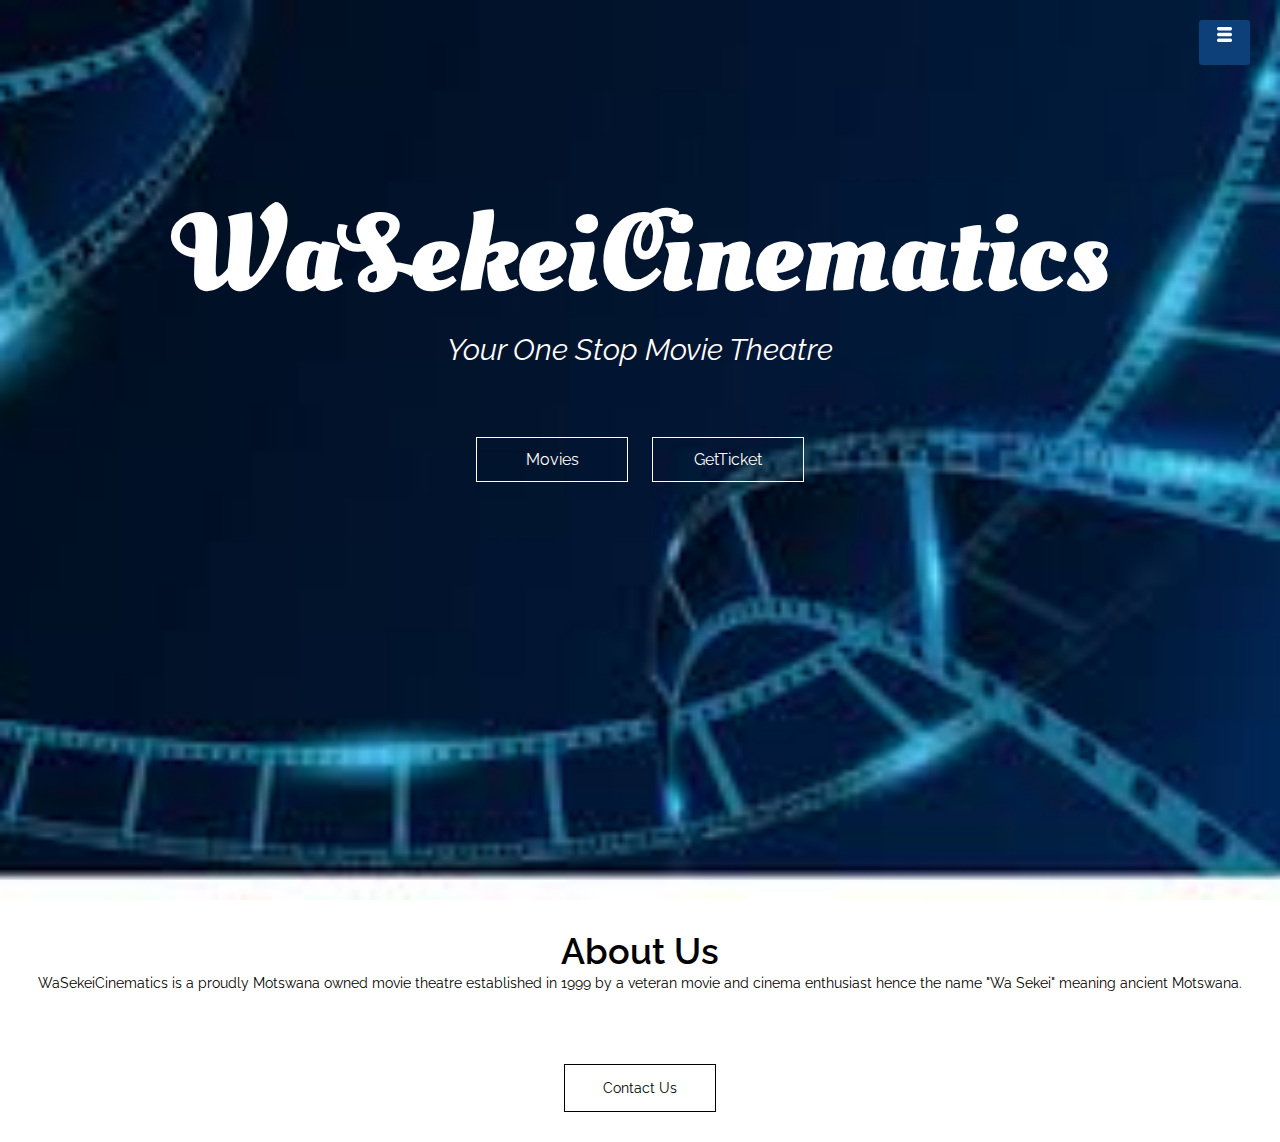
<file: index.html>
<html>
    <head>
        
        <title>WaSekeiCinematics</title>
        <link rel="stylesheet" href="style.css">
        <link href="https://fonts.googleapis.com/css2?family=Kaushan+Script&family=Oleo+Script+Swash+Caps&family=Poppins:ital,wght@1,100&family=Raleway:ital,wght@1,200&display=swap" rel="stylesheet">
       
    </head>

    <body>
        
        <doctype!html>
        <section id="banner">
            
            <div class="banner-text">
                <h1>WaSekeiCinematics</h1>
                <p>Your One Stop Movie Theatre</p>



                <div class="banner-btn">
                    <a href="categories.html"><span></span> Movies</a>
                    <a href="#"><span></span> GetTicket</a>

                </div>

            </div>

        </section>
        <div id="sideNav">
            <nav>
               <ul>
                <li><a href="index.html">Home</a></li>
                <li><a href="now showing.html">Now Showing</a></li>
                <li><a href="up coming.html">Upcoming</a></li>
                <li><a href="categories.html">Categories</a></li>
                <li><a href="contact us.html">Contact Us</a></li>
                <li><a href="feedback.html">Feedback</a></li>
               
                </ul>   
            </nav> 

        </div>
        <div id="menu-btn">
            <img src="images/menu - Copy.png" id="menu">
        </div>
        <script>
            var menubtn = document.getElementById("menu-btn")
            var sideNav = document.getElementById("sideNav")
            var menu = document.getElementById("menu")
            
            sideNav.style.right="-250px";

            menubtn.onclick=function(){
                if(sideNav.style.right=="-250px"){
                   sideNav.style.right = "0";
                   menu.src="images/close.png";
            }
            else {sideNav.style.right="-250px";
            menu.src="images/menu - Copy.png";
        }
    }
        </script>



            <!-----------

            <section class="Categories">
                <h1>Movie Categories</h1>
                <p1>Variety of genre offered by WSKC </p>
           
                <div class="nav-links">
                <ul>
                <li><a href="comedy.html">Comedy</a></li>
                <li><a href="drama.html">Drama</a></li>
                <li><a href="action.html">Action</a></li>
                <li><a href="Sci-Fi.html">Sci-Fi</a></li>
                <li><a href="horror.html">Horror</a></li>
               </ul> 
               </div>
               <div class="slider">
       <figure>
            <div class="slide">
                <img src="images/extraction.jpg">
            </div>
            <div class="slide">
                <img src="images/mrbean.jpg">
            </div>
            <div class="slide">
                <img src="images/nun.jpg">
            </div>
            <div class="slide">
                <img src="images/spiderman.jpg">
            </div>
            

        </figure>
               </div>
               
            
            </section> 
    
------->






        <!---------Movies---------
<section class="Movies">
    <h1> NOW SHOWING </h1>
<p1>WSKC Brings You Only On Cinema Exclusives</p1>

<div class="row">
<div class="course-col">
    <img src="images/Mobius-poster-819x1024.jpg" class="morbiusimg">
   <h3>Morbius (2022)</h3>
   <p>Biochemist Michael Morbius tries to cure himself of a rare blood disease, but he inadvertently infects himself with a form of vampirism instead.



    </div>
    <div class="course-col">
        <img src="images/Sonic.jpg" class="sonicimg">
        <h3>Sonic The Hedgehog 2 (2022)</h3>
        <p>When the manic Dr Robotnik returns to Earth with a new ally, Knuckles the Echidna, Sonic and his new friend Tails is all that stands in their way.
 
         </div>
         <div class="course-col">
            <img src="images/Memory.jpg" class="memoryimg">
            <h3>Memory (2022)</h3>
           <p>An assassin-for-hire finds that he's become a target after he refuses to complete a job for a dangerous criminal organization. A remake of the 2003 Belgian film 'The Memory of a Killer'.

         </div>

</div>

</section>---->

<!--------Up Coming--------

<section class="Up-Coming">
    <h1>Up Coming Movies</h1>
    <p1>Soon To Be On The WSKC Big Screens</p>

        <div class="row">
            <div class="course-col">
                <img src="images/thor2.jpg" class="Thorimg">
               <h3>Thor Love And Thunder(2022)</h3>
              <p>Official release date of one of the most awaited Marvel movies "thor-love-and-thunder" is 8July2022.Trust WSKC to bring it to you on the release date.</p>
            
            
                </div>
                <div class="course-col">
                    <img src="images/blackpather2.jpg" class="blackpantherimg">
                    <h3>Black Panther 2(2022)</h3>
                   <p>After the  passing of the main actor of Black panther,Chadwick Boseman.It was publicised that part 2 of the movie will be released as tribute to the star.WSKC will be the first to bring you black panther 2 when it is released on 11November2022</p>

                     </div>
                     <div class="course-col">
                        <img src="images/Avatar2.jpg" class="avatarimg">
                        <h3>Avatar 2 (2022)</h3>
                      <p>Yet another mind blowing sci-fi movie brought to you exclusively by WSKC </p>
                     </div>
            

</section>--->

<!---------Contact us----------->

<!----<section class="ContactUs">

   
  
  
</section> ----->

<footer class="footer">
    <h1>About Us</h1>
    <p1>WaSekeiCinematics is a proudly Motswana owned movie theatre established in 1999 by a veteran movie and cinema enthusiast hence the name "Wa Sekei" meaning ancient Motswana. </p>

        <div class="contactUs-btn">
            
            <a href="contact us.html"><span></span> Contact Us</a>
        
    </div> 

 



</footer>





        </doctype>
    </body>
</html>
</file>
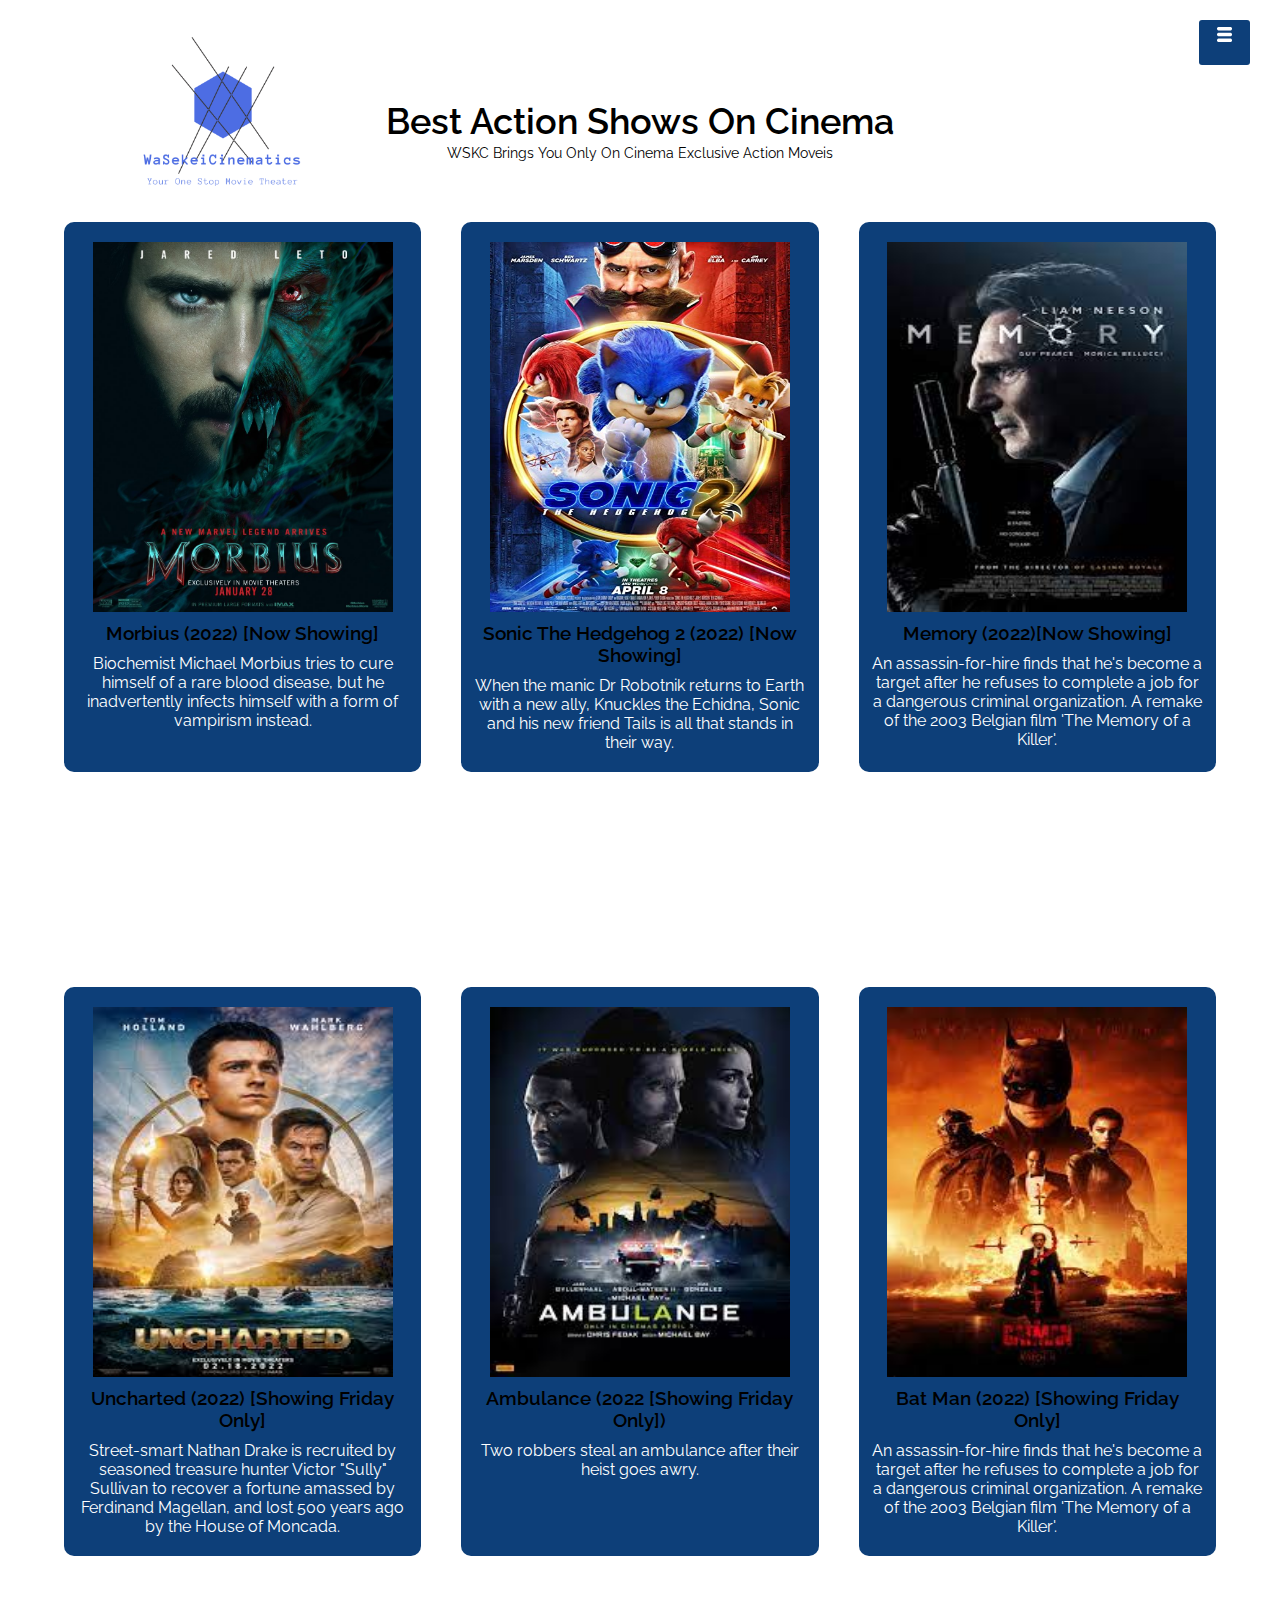
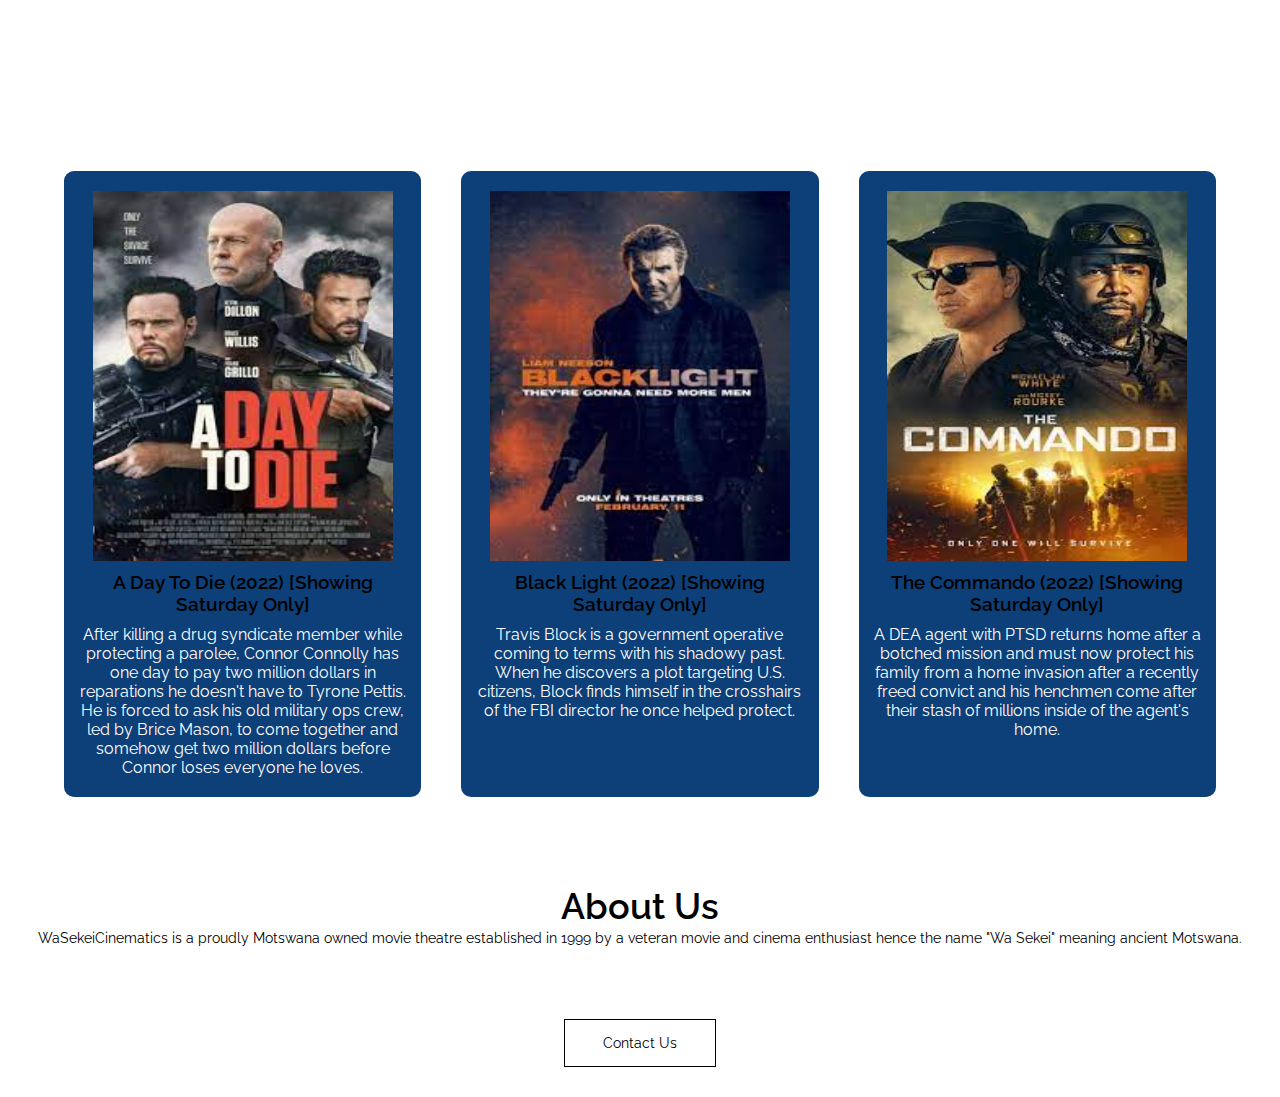
<file: action.html>
<html>
    <head>
        <title>ActionMovies</title>
        <link rel="stylesheet" href="style.css">
        <link href="https://fonts.googleapis.com/css2?family=Kaushan+Script&family=Oleo+Script+Swash+Caps&family=Poppins:ital,wght@1,100&family=Raleway:ital,wght@1,200&display=swap" rel="stylesheet">
        
    </head>

    <body>
        <doctype!html>

            <img src="images/new logo 2.png" class=logo>

            <div id="sideNav">
                <nav>
                   <ul>
                    <li><a href="index.html">Home</a></li>
                    <li><a href="now showing.html">Now Showing</a></li>
                    <li><a href="up coming.html">Upcoming</a></li>
                    <li><a href="categories.html">Categories</a></li>
                    <li><a href="contact us.html">Contact Us</a></li>
                    <li><a href="feedback.html">Feedback</a></li>
                   
                    </ul>   
                </nav> 
    
            </div>
            <div id="menu-btn">
                <img src="images/menu - Copy.png" id="menu">
            </div>
            <script>
                var menubtn = document.getElementById("menu-btn")
                var sideNav = document.getElementById("sideNav")
                var menu = document.getElementById("menu")
                
                sideNav.style.right="-250px";
    
                menubtn.onclick=function(){
                    if(sideNav.style.right=="-250px"){
                       sideNav.style.right = "0";
                       menu.src="images/close.png";
                }
                else {sideNav.style.right="-250px";
                menu.src="images/menu - Copy.png";
            }
        }
            </script>


            <section class="Movies">
                <h1> Best Action Shows On Cinema </h1>
            <p1>WSKC Brings You Only On Cinema Exclusive Action Moveis</p1>
            
            <div class="row">
            <div class="course-col">
                <img src="images/Mobius-poster-819x1024.jpg" class="morbiusimg">
               <h3>Morbius (2022) [Now Showing]</h3>
               <p>Biochemist Michael Morbius tries to cure himself of a rare blood disease, but he inadvertently infects himself with a form of vampirism instead.
            
            
            
                </div>
                <div class="course-col">
                    <img src="images/Sonic.jpg" class="sonicimg">
                    <h3>Sonic The Hedgehog 2 (2022) [Now Showing]</h3>
                    <p>When the manic Dr Robotnik returns to Earth with a new ally, Knuckles the Echidna, Sonic and his new friend Tails is all that stands in their way.
             
                     </div>
                     <div class="course-col">
                        <img src="images/Memory.jpg" class="memoryimg">
                        <h3>Memory (2022)[Now Showing]</h3>
                       <p>An assassin-for-hire finds that he's become a target after he refuses to complete a job for a dangerous criminal organization. A remake of the 2003 Belgian film 'The Memory of a Killer'.
            
                     </div>
            
            </div>
            
            </section>
            <section class="Movies">
               
            <div class="row">
            <div class="course-col">
                <img src="images/uncharted.jpg" class="morbiusimg">
               <h3>Uncharted (2022) [Showing Friday Only]</h3>
              <p>Street-smart Nathan Drake is recruited by seasoned treasure hunter Victor "Sully" Sullivan to recover a fortune amassed by Ferdinand Magellan, and lost 500 years ago by the House of Moncada. </p>
            
            
                </div>
                <div class="course-col">
                    <img src="images/ambulance.jpg" class="sonicimg">
                    <h3>Ambulance (2022 [Showing Friday Only])</h3>
                   <p>Two robbers steal an ambulance after their heist goes awry. </p>
                     </div>
                     <div class="course-col">
                        <img src="images/batman.jpg" class="memoryimg">
                        <h3>Bat Man (2022) [Showing Friday Only]</h3>
                       <p>An assassin-for-hire finds that he's become a target after he refuses to complete a job for a dangerous criminal organization. A remake of the 2003 Belgian film 'The Memory of a Killer'.
            
                     </div>
            
            </div>
            
            </section>
            <section class="Movies">
               
            <div class="row">
            <div class="course-col">
                <img src="images/adaytodie.jpg" class="morbiusimg">
               <h3>A Day To Die (2022) [Showing Saturday Only]</h3>
               <p>After killing a drug syndicate member while protecting a parolee, Connor Connolly has one day to pay two million dollars in reparations he doesn't have to Tyrone Pettis. He is forced to ask his old military ops crew, led by Brice Mason, to come together and somehow get two million dollars before Connor loses everyone he loves. </p>
            
                </div>
                <div class="course-col">
                    <img src="images/blacklight.jpg" class="sonicimg">
                    <h3>Black Light (2022) [Showing Saturday Only]</h3>
                   <p>Travis Block is a government operative coming to terms with his shadowy past. When he discovers a plot targeting U.S. citizens, Block finds himself in the crosshairs of the FBI director he once helped protect. </p>
                     </div>
                     <div class="course-col">
                        <img src="images/commando.jpg" class="memoryimg">
                        <h3>The Commando (2022) [Showing Saturday Only]</h3>
                       <p>A DEA agent with PTSD returns home after a botched mission and must now protect his family from a home invasion after a recently freed convict and his henchmen come after their stash of millions inside of the agent's home. </p>
                     </div>
            
            </div>
            
            </section>
            
            <footer class="footer">
                <h1>About Us</h1>
                <p1>WaSekeiCinematics is a proudly Motswana owned movie theatre established in 1999 by a veteran movie and cinema enthusiast hence the name "Wa Sekei" meaning ancient Motswana. </p>
            
                    <div class="contactUs-btn">
                        
                        <a href="contact us.html"><span></span> Contact Us</a>
                    
                </div> 
            
             
            
            
            
            </footer> 
            




        </doctype>
    </body>



</html>
</file>
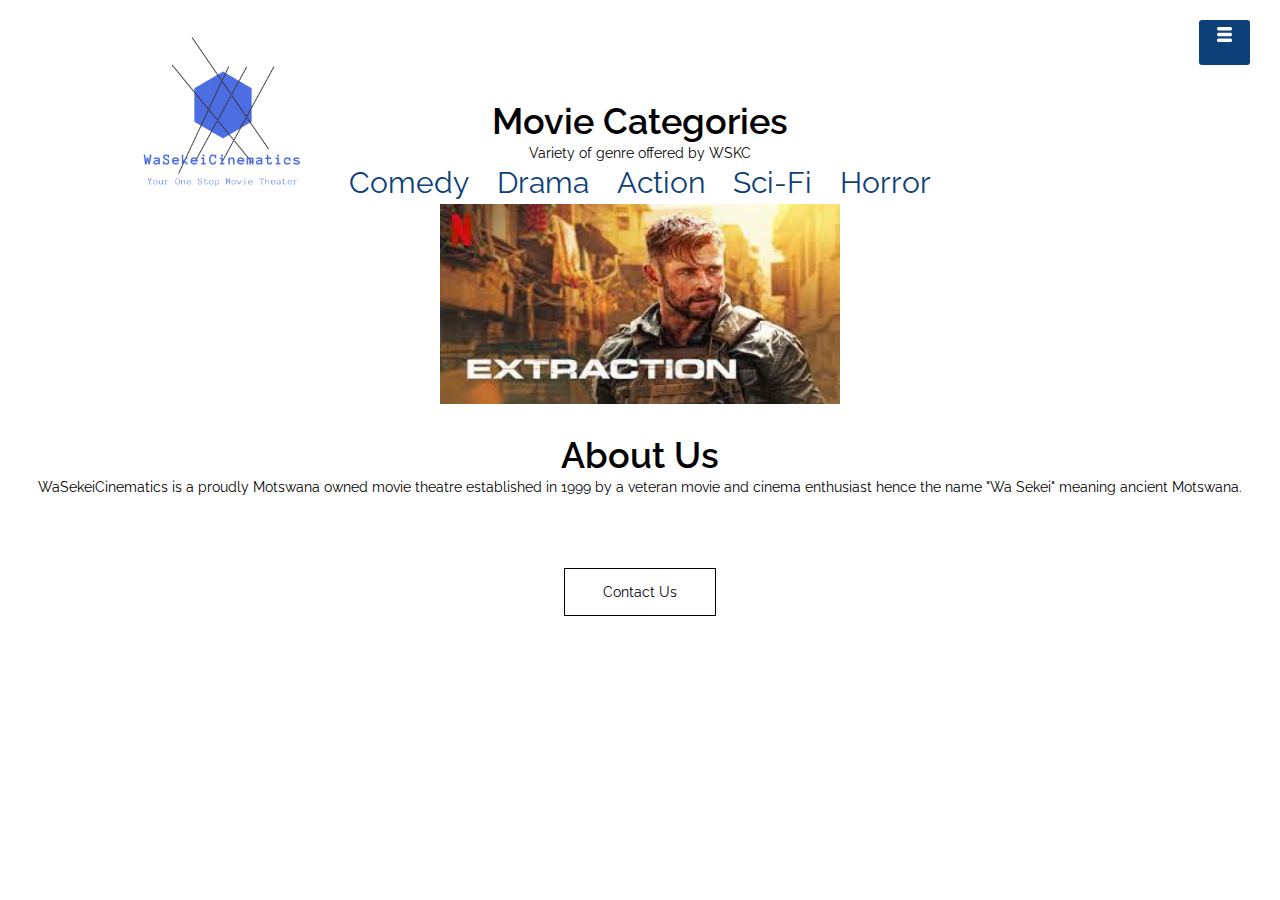
<file: categories.html>
<html>
    <head>
        <title>HorroMovies</title>
        <link rel="stylesheet" href="style.css">
        <link href="https://fonts.googleapis.com/css2?family=Kaushan+Script&family=Oleo+Script+Swash+Caps&family=Poppins:ital,wght@1,100&family=Raleway:ital,wght@1,200&display=swap" rel="stylesheet">
        
    </head>

    <body>
        <doctype!html>

            <img src="images/new logo 2.png" class=logo>


            <div id="sideNav">
                <nav>
                   <ul>
                    <li><a href="index.html">Home</a></li>
                    <li><a href="now showing.html">Now Showing</a></li>
                    <li><a href="up coming.html">Upcoming</a></li>
                    <li><a href="categories.html">Categories</a></li>
                    <li><a href="contact us.html">Contact Us</a></li>
                    <li><a href="feedback.html">Feedback</a></li>
                   
                    </ul>   
                </nav> 
    
            </div>
            <div id="menu-btn">
                <img src="images/menu - Copy.png" id="menu">
            </div>
            <script>
                var menubtn = document.getElementById("menu-btn")
                var sideNav = document.getElementById("sideNav")
                var menu = document.getElementById("menu")
                
                sideNav.style.right="-250px";
    
                menubtn.onclick=function(){
                    if(sideNav.style.right=="-250px"){
                       sideNav.style.right = "0";
                       menu.src="images/close.png";
                }
                else {sideNav.style.right="-250px";
                menu.src="images/menu - Copy.png";
            }
        }
            </script>





            <section class="Categories">
                <h1>Movie Categories</h1>
                <p1>Variety of genre offered by WSKC </p>
           
                <div class="nav-links">
                <ul>
                <li><a href="comedy.html">Comedy</a></li>
                <li><a href="drama.html">Drama</a></li>
                <li><a href="action.html">Action</a></li>
                <li><a href="Sci-Fi.html">Sci-Fi</a></li>
                <li><a href="horror.html">Horror</a></li>
               </ul> 
               </div>
               <div class="slider">
       <figure>
            <div class="slide">
                <img src="images/extraction.jpg">
            </div>
            <div class="slide">
                <img src="images/mrbean.jpg">
            </div>
            <div class="slide">
                <img src="images/nun.jpg">
            </div>
            <div class="slide">
                <img src="images/spiderman.jpg">
            </div>
            

        </figure>
               </div>
               
            
            </section>    
            
            <footer class="footer">
                <h1>About Us</h1>
                <p1>WaSekeiCinematics is a proudly Motswana owned movie theatre established in 1999 by a veteran movie and cinema enthusiast hence the name "Wa Sekei" meaning ancient Motswana. </p>
            
                    <div class="contactUs-btn">
                        
                        <a href="contact us.html"><span></span> Contact Us</a>
                    
                </div> 
            
             
            
            
            
            </footer>



        </doctype>
    </body>



</html>
</file>
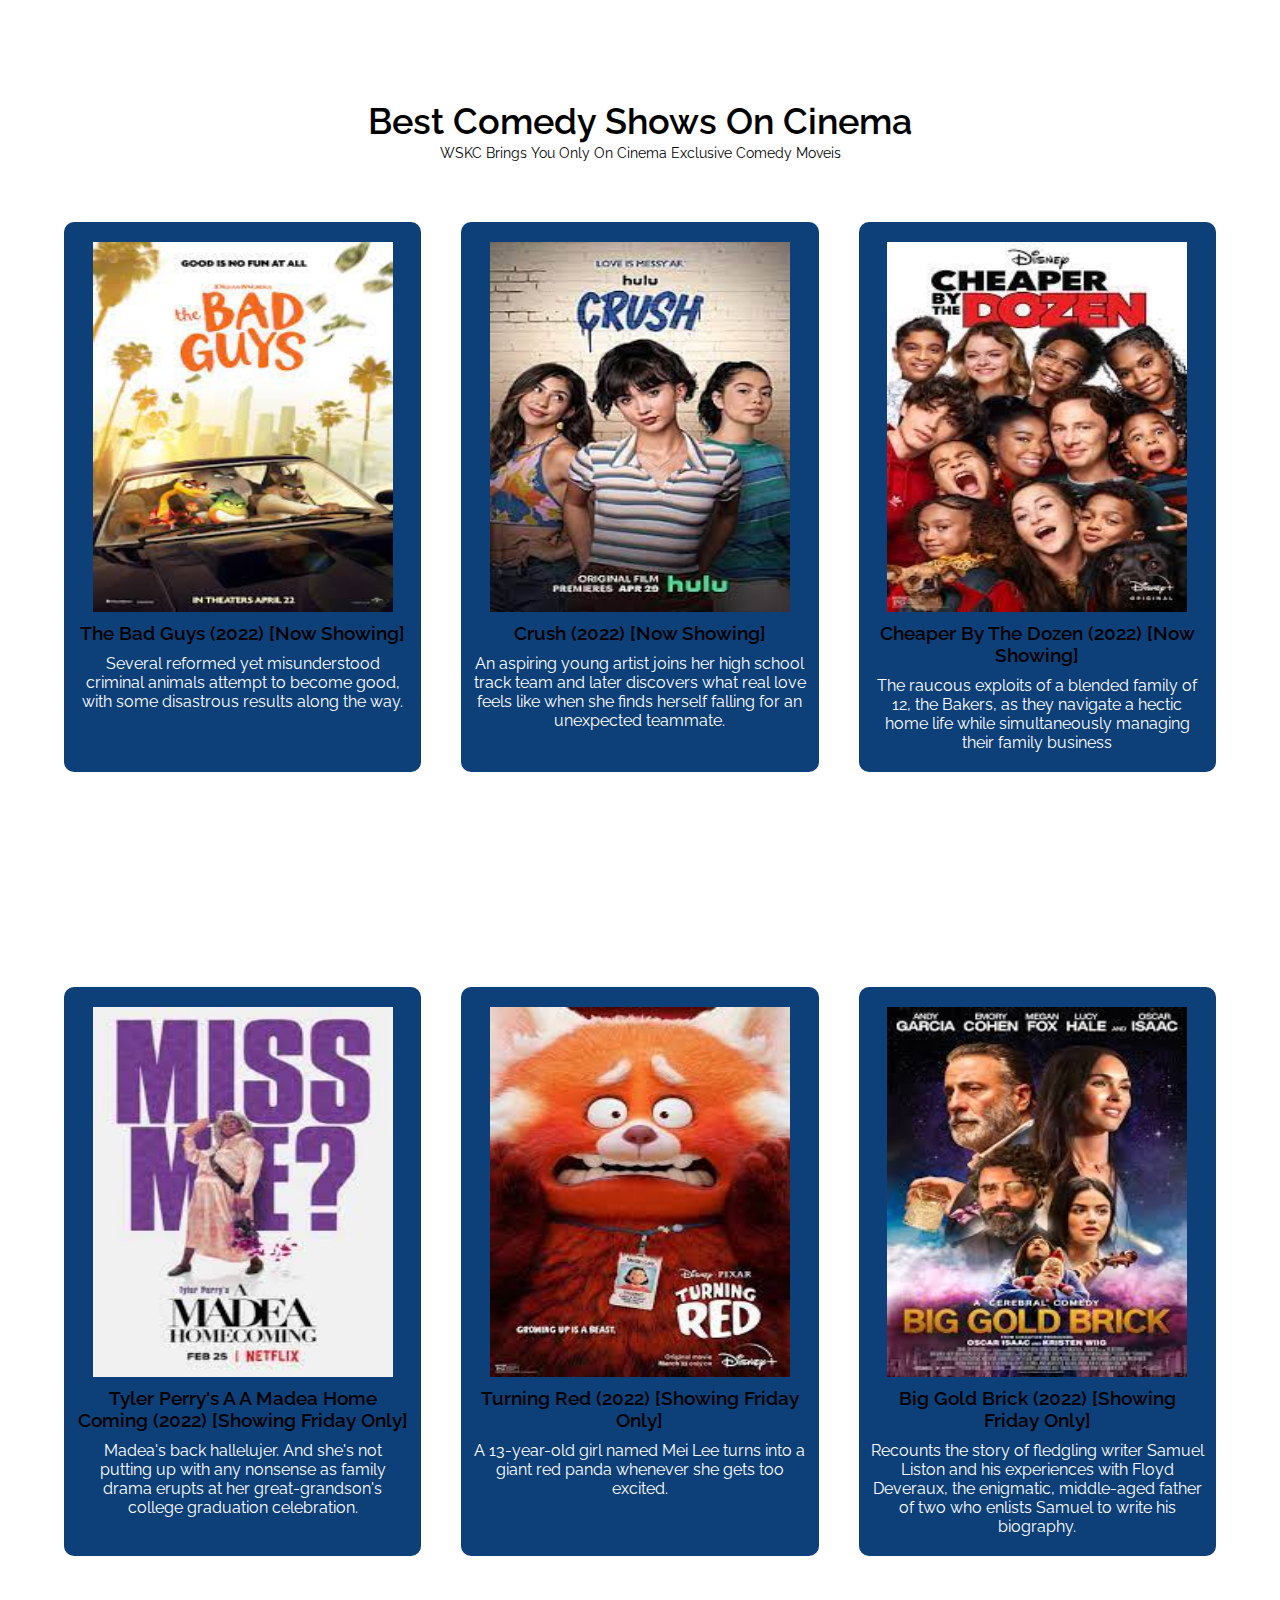
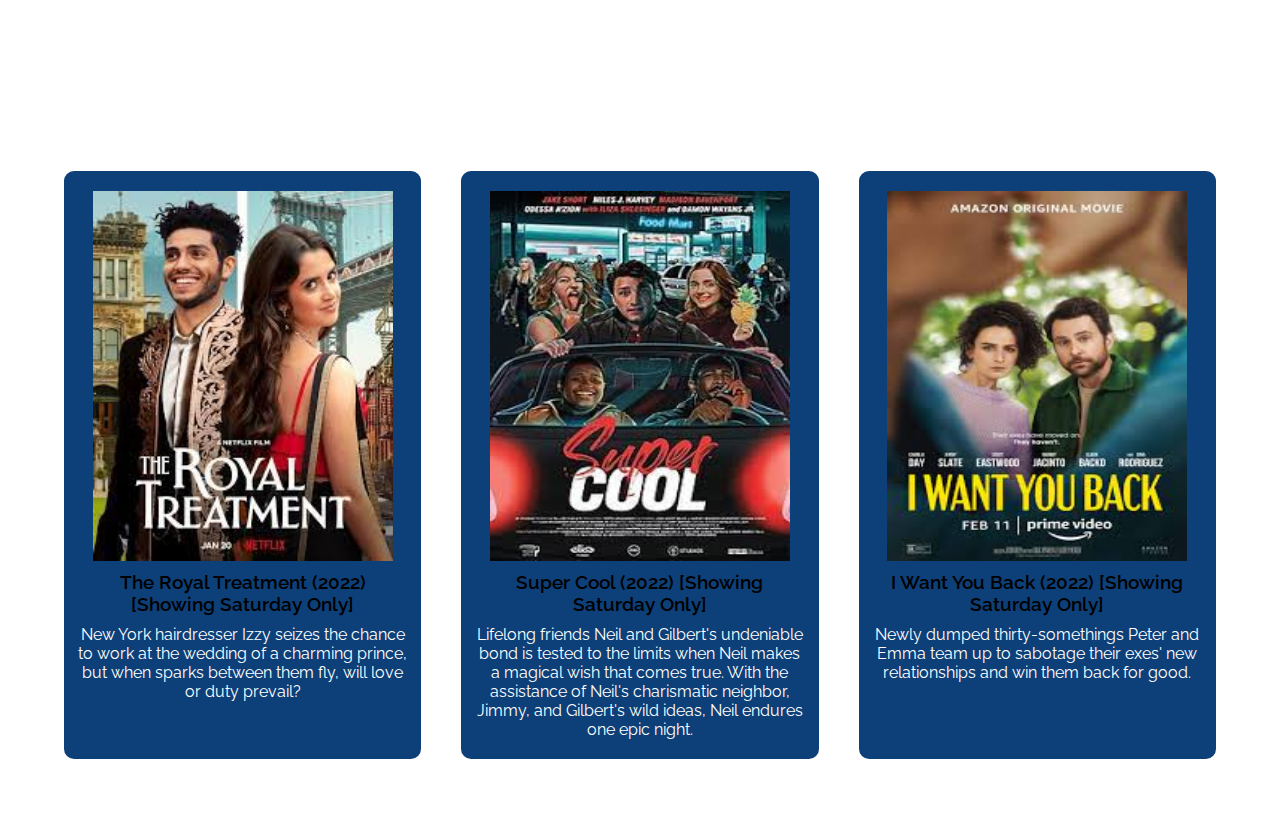
<file: comedy.html>
<html>
    <head>
        <title>ComedyMovies</title>
        <link rel="stylesheet" href="style.css">
        <link href="https://fonts.googleapis.com/css2?family=Kaushan+Script&family=Oleo+Script+Swash+Caps&family=Poppins:ital,wght@1,100&family=Raleway:ital,wght@1,200&display=swap" rel="stylesheet">
        
    </head>

    <body>
        <doctype!html>
            <section class="Movies">
                <h1> Best Comedy Shows On Cinema </h1>
            <p1>WSKC Brings You Only On Cinema Exclusive Comedy Moveis</p1>
            
            <div class="row">
            <div class="course-col">
                <img src="images/badguys.jpg" class="morbiusimg">
               <h3>The Bad Guys (2022) [Now Showing]</h3>
               <p>Several reformed yet misunderstood criminal animals attempt to become good, with some disastrous results along the way. </p>
            
            
                </div>
                <div class="course-col">
                    <img src="images/crush.jpg" class="sonicimg">
                    <h3>Crush (2022) [Now Showing]</h3>
                  <p>An aspiring young artist joins her high school track team and later discovers what real love feels like when she finds herself falling for an unexpected teammate. </p>
                     </div>
                     <div class="course-col">
                        <img src="images/cheaper.jpg" class="memoryimg">
                        <h3>Cheaper By The Dozen (2022) [Now Showing]</h3>
                       <p> The raucous exploits of a blended family of 12, the Bakers, as they navigate a hectic home life while simultaneously managing their family business</p>
                     </div>
            
            </div>
            
            </section>
            <section class="Movies">
               
            <div class="row">
            <div class="course-col">
                <img src="images/madea.jpg" class="morbiusimg">
               <h3>Tyler Perry's A A Madea Home Coming (2022) [Showing Friday Only]</h3>
               <p>Madea's back hallelujer. And she's not putting up with any nonsense as family drama erupts at her great-grandson's college graduation celebration. </p>
            
            
                </div>
                <div class="course-col">
                    <img src="images/turning red.jpg" class="sonicimg">
                    <h3>Turning Red (2022) [Showing Friday Only]</h3>
                    <p>A 13-year-old girl named Mei Lee turns into a giant red panda whenever she gets too excited. </p>
                     </div>
                     <div class="course-col">
                        <img src="images/biggold.jpg" class="memoryimg">
                        <h3>Big Gold Brick (2022) [Showing Friday Only]</h3>
                       <p>Recounts the story of fledgling writer Samuel Liston and his experiences with Floyd Deveraux, the enigmatic, middle-aged father of two who enlists Samuel to write his biography. </p>
                     </div>
            
            </div>
            
            </section>
            <section class="Movies">
               
            <div class="row">
            <div class="course-col">
                <img src="images/the rroyal.jpg" class="morbiusimg">
               <h3>The Royal Treatment (2022) [Showing Saturday Only]</h3>
              <p>New York hairdresser Izzy seizes the chance to work at the wedding of a charming prince, but when sparks between them fly, will love or duty prevail? </p>
            
            
                </div>
                <div class="course-col">
                    <img src="images/supercool.jpg" class="sonicimg">
                    <h3>Super Cool (2022) [Showing Saturday Only]</h3>
                    <p> Lifelong friends Neil and Gilbert's undeniable bond is tested to the limits when Neil makes a magical wish that comes true. With the assistance of Neil's charismatic neighbor, Jimmy, and Gilbert's wild ideas, Neil endures one epic night.</p>
                     </div>
                     <div class="course-col">
                        <img src="images/iwantyouback.jpg" class="memoryimg">
                        <h3>I Want You Back (2022) [Showing Saturday Only]</h3>
                       <p>Newly dumped thirty-somethings Peter and Emma team up to sabotage their exes' new relationships and win them back for good. </p>
                     </div>
            
            </div>
            
            </section>
            
            
            




        </doctype>
    </body>



</html>
</file>
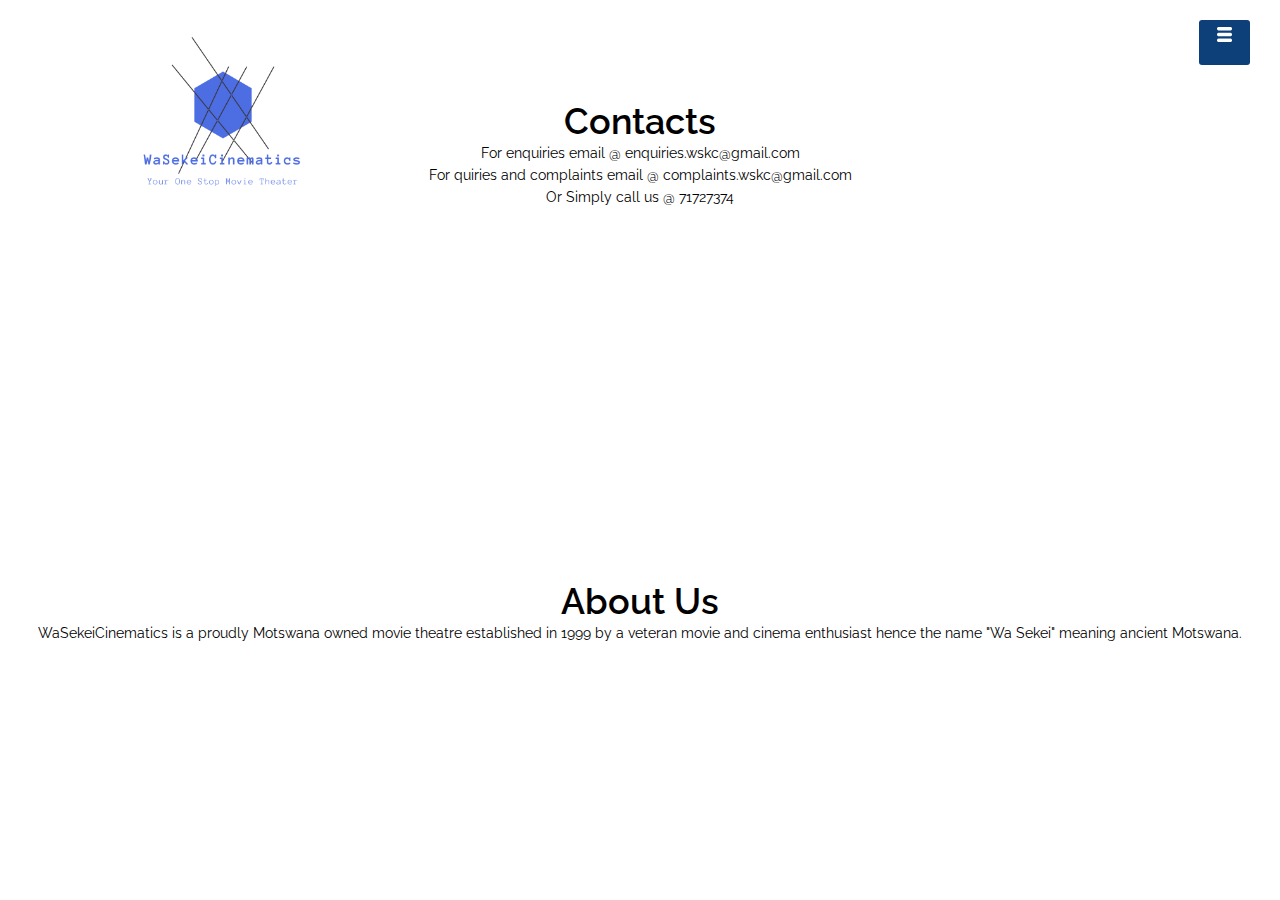
<file: contact us.html>
<html>
    <head>
        <title>HorroMovies</title>
        <link rel="stylesheet" href="style.css">
        <link href="https://fonts.googleapis.com/css2?family=Kaushan+Script&family=Oleo+Script+Swash+Caps&family=Poppins:ital,wght@1,100&family=Raleway:ital,wght@1,200&display=swap" rel="stylesheet">
        
    </head>

    <body>
        <doctype!html>
            <img src="images/new logo 2.png" class=logo>

            <div id="sideNav">
                <nav>
                   <ul>
                    <li><a href="index.html">Home</a></li>
                    <li><a href="now showing.html">Now Showing</a></li>
                    <li><a href="up coming.html">Upcoming</a></li>
                    <li><a href="categories.html">Categories</a></li>
                    <li><a href="contact us.html">Contact Us</a></li>
                    <li><a href="feedback.html">Feedback</a></li>
                   
                    </ul>   
                </nav> 
    
            </div>
            <div id="menu-btn">
                <img src="images/menu - Copy.png" id="menu">
            </div>
            <script>
                var menubtn = document.getElementById("menu-btn")
                var sideNav = document.getElementById("sideNav")
                var menu = document.getElementById("menu")
                
                sideNav.style.right="-250px";
    
                menubtn.onclick=function(){
                    if(sideNav.style.right=="-250px"){
                       sideNav.style.right = "0";
                       menu.src="images/close.png";
                }
                else {sideNav.style.right="-250px";
                menu.src="images/menu - Copy.png";
            }
        }
            </script>
            <section class="ContactUs">
                <h1>Contacts</h1>
              <p1>For enquiries email @ enquiries.wskc@gmail.com </p>
               <p1>For quiries and complaints email @ complaints.wskc@gmail.com</p> 
                <p1>Or Simply call us @ 71727374 </p>    
                    
                </div>
              
            </section>
            
            <footer class="footer">
                <h1>About Us</h1>
                <p1>WaSekeiCinematics is a proudly Motswana owned movie theatre established in 1999 by a veteran movie and cinema enthusiast hence the name "Wa Sekei" meaning ancient Motswana. </p>
            
                  
            
             
            
            
            
            </footer>




        </doctype>
    </body>



</html>
</file>
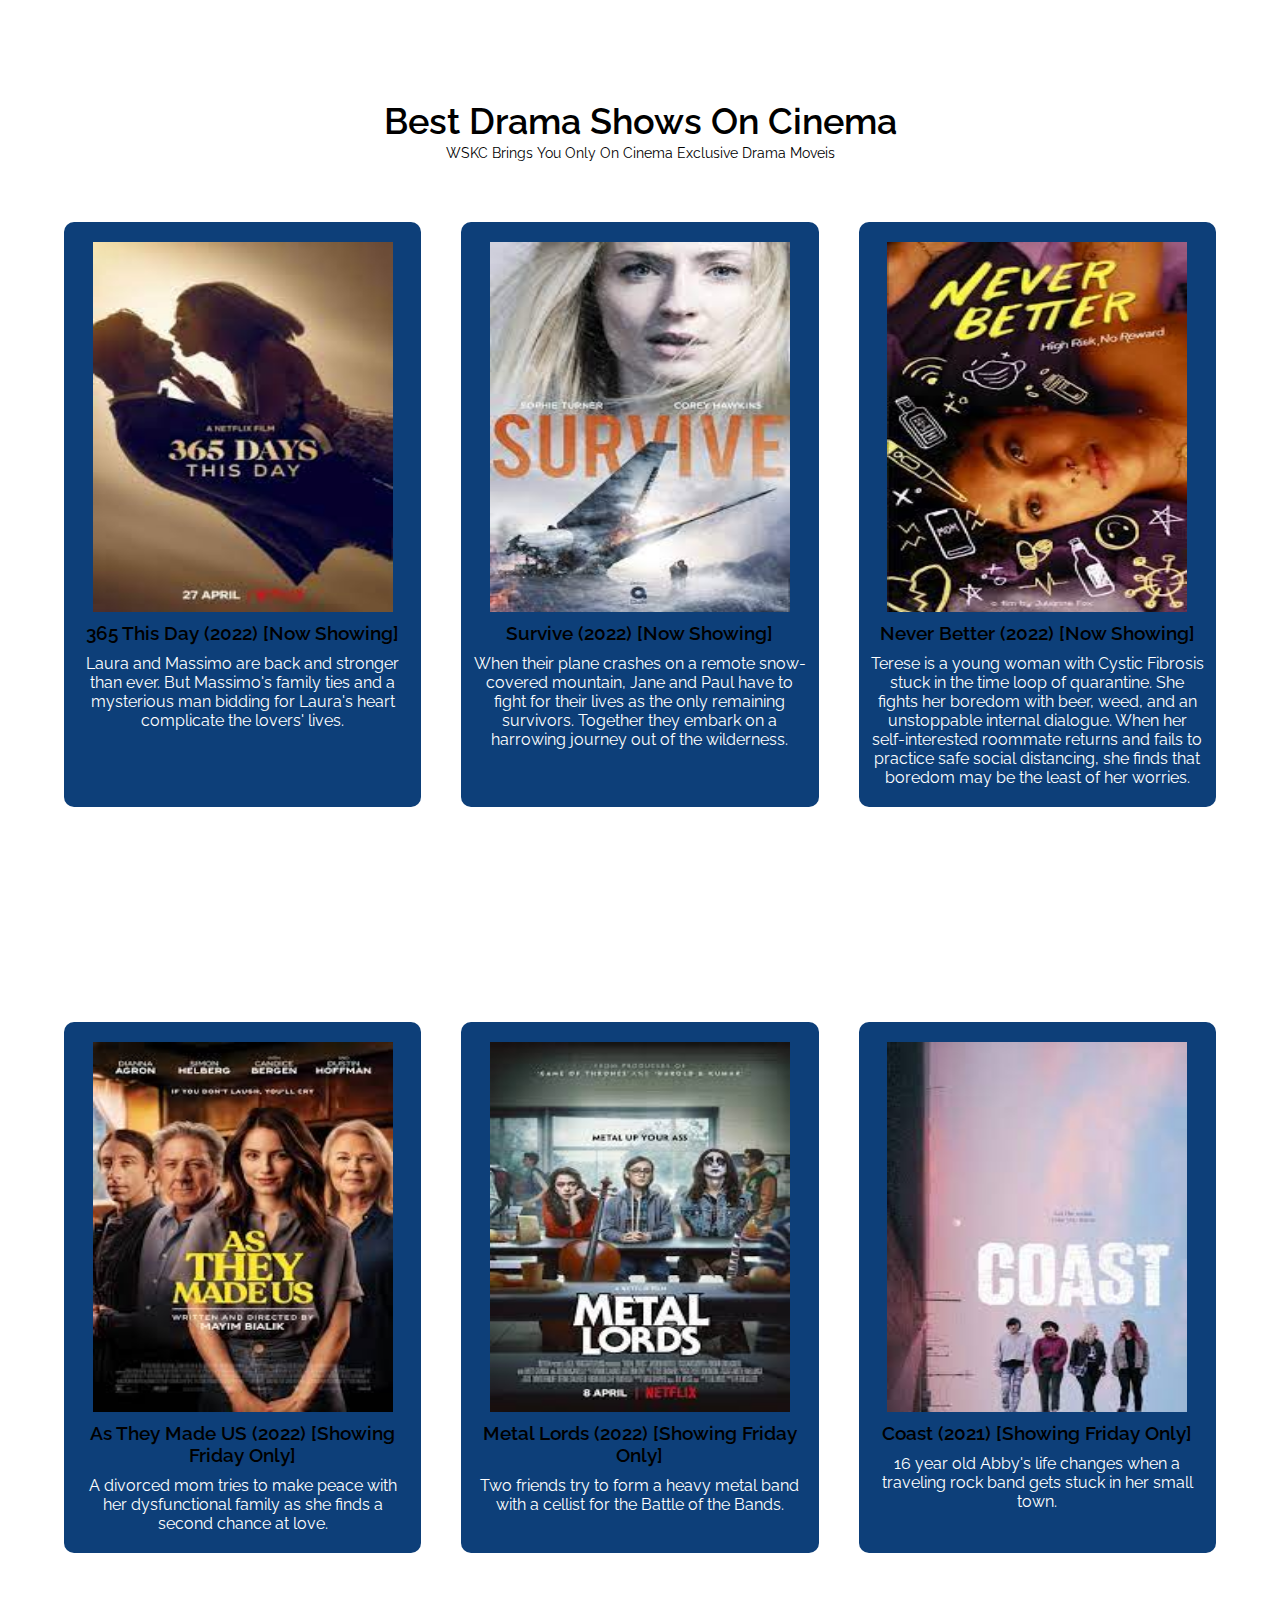
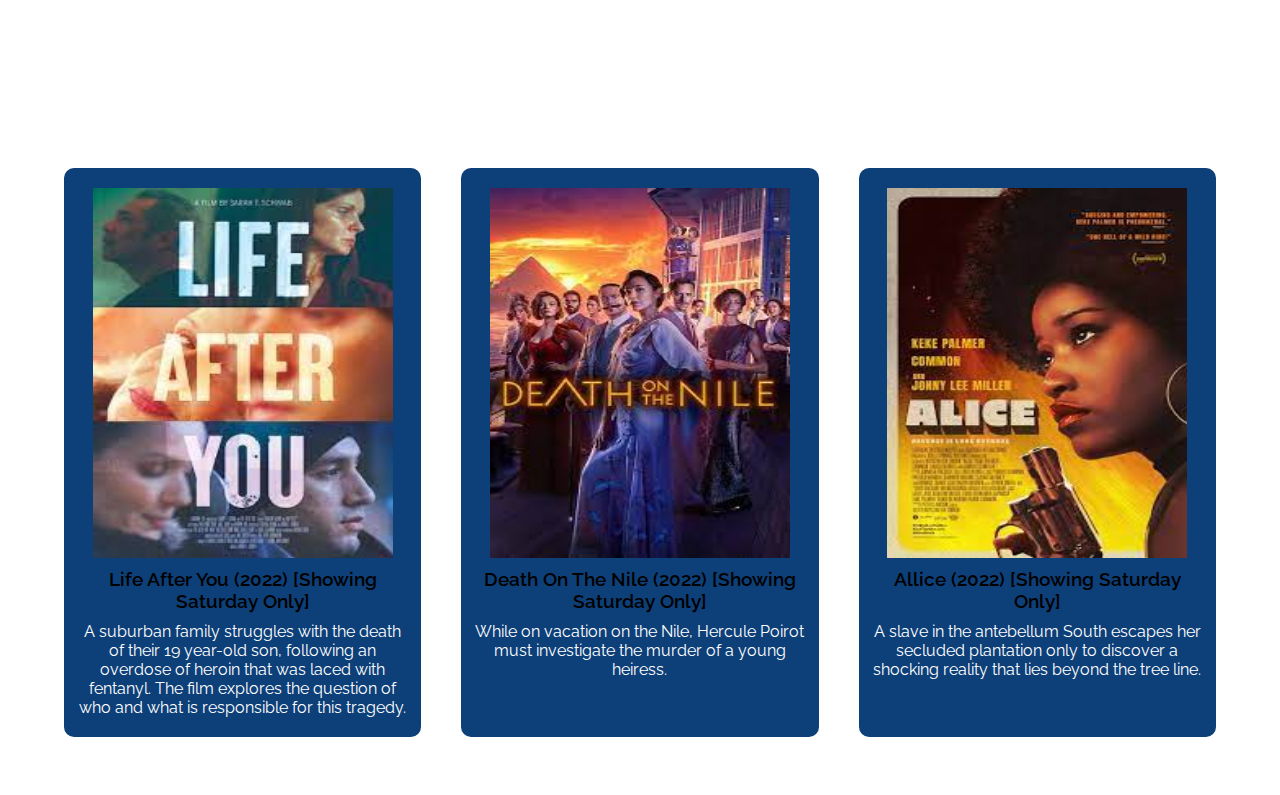
<file: drama.html>
<html>
    <head>
        <title>DramaMovies</title>
        <link rel="stylesheet" href="style.css">
        <link href="https://fonts.googleapis.com/css2?family=Kaushan+Script&family=Oleo+Script+Swash+Caps&family=Poppins:ital,wght@1,100&family=Raleway:ital,wght@1,200&display=swap" rel="stylesheet">
        
    </head>

    <body>
        <doctype!html>
            <section class="Movies">
                <h1> Best Drama Shows On Cinema </h1>
            <p1>WSKC Brings You Only On Cinema Exclusive Drama Moveis</p1>
            
            <div class="row">
            <div class="course-col">
                <img src="images/365.jpg" class="morbiusimg">
               <h3>365 This Day (2022) [Now Showing]</h3>
              <p>Laura and Massimo are back and stronger than ever. But Massimo's family ties and a mysterious man bidding for Laura's heart complicate the lovers' lives. </p>
            
                </div>
                <div class="course-col">
                    <img src="images/survive.jpg" class="sonicimg">
                    <h3>Survive (2022) [Now Showing]</h3>
                    <p>When their plane crashes on a remote snow-covered mountain, Jane and Paul have to fight for their lives as the only remaining survivors. Together they embark on a harrowing journey out of the wilderness. </p>
                     </div>
                     <div class="course-col">
                        <img src="images/never better.jpg" class="memoryimg">
                        <h3>Never Better (2022) [Now Showing]</h3>
                      <p>Terese is a young woman with Cystic Fibrosis stuck in the time loop of quarantine. She fights her boredom with beer, weed, and an unstoppable internal dialogue. When her self-interested roommate returns and fails to practice safe social distancing, she finds that boredom may be the least of her worries. </p>
                     </div>
            
            </div>
            
            </section>
            <section class="Movies">
               
            <div class="row">
            <div class="course-col">
                <img src="images/as they madeus.jpg" class="morbiusimg">
               <h3>As They Made US (2022) [Showing Friday Only]</h3>
               <p>A divorced mom tries to make peace with her dysfunctional family as she finds a second chance at love. </p>
            
            
                </div>
                <div class="course-col">
                    <img src="images/metal lords.jpg" class="sonicimg">
                    <h3>Metal Lords (2022) [Showing Friday Only]</h3>
                  <p> Two friends try to form a heavy metal band with a cellist for the Battle of the Bands.</p>
                     </div>
                     <div class="course-col">
                        <img src="images/coast.jpg" class="memoryimg">
                        <h3>Coast (2021) [Showing Friday Only]</h3>
                     <p> 16 year old Abby's life changes when a traveling rock band gets stuck in her small town.</p>
                     </div>
            
            </div>
            
            </section>
            <section class="Movies">
               
            <div class="row">
            <div class="course-col">
                <img src="images/life.jpg" class="morbiusimg">
               <h3>Life After You (2022) [Showing Saturday Only]</h3>
               <p> A suburban family struggles with the death of their 19 year-old son, following an overdose of heroin that was laced with fentanyl. The film explores the question of who and what is responsible for this tragedy.</p>
            
            
                </div>
                <div class="course-col">
                    <img src="images/deathonthe.jpg" class="sonicimg">
                    <h3>Death On The Nile (2022) [Showing Saturday Only]</h3>
                   <p> While on vacation on the Nile, Hercule Poirot must investigate the murder of a young heiress.</p>
                     </div>
                     <div class="course-col">
                        <img src="images/allice.jpg" class="memoryimg">
                        <h3>Allice (2022) [Showing Saturday Only]</h3>
                      <p>A slave in the antebellum South escapes her secluded plantation only to discover a shocking reality that lies beyond the tree line. </p>
                     </div>
            
            </div>
            
            </section>
            
            
            




        </doctype>
    </body>



</html>
</file>
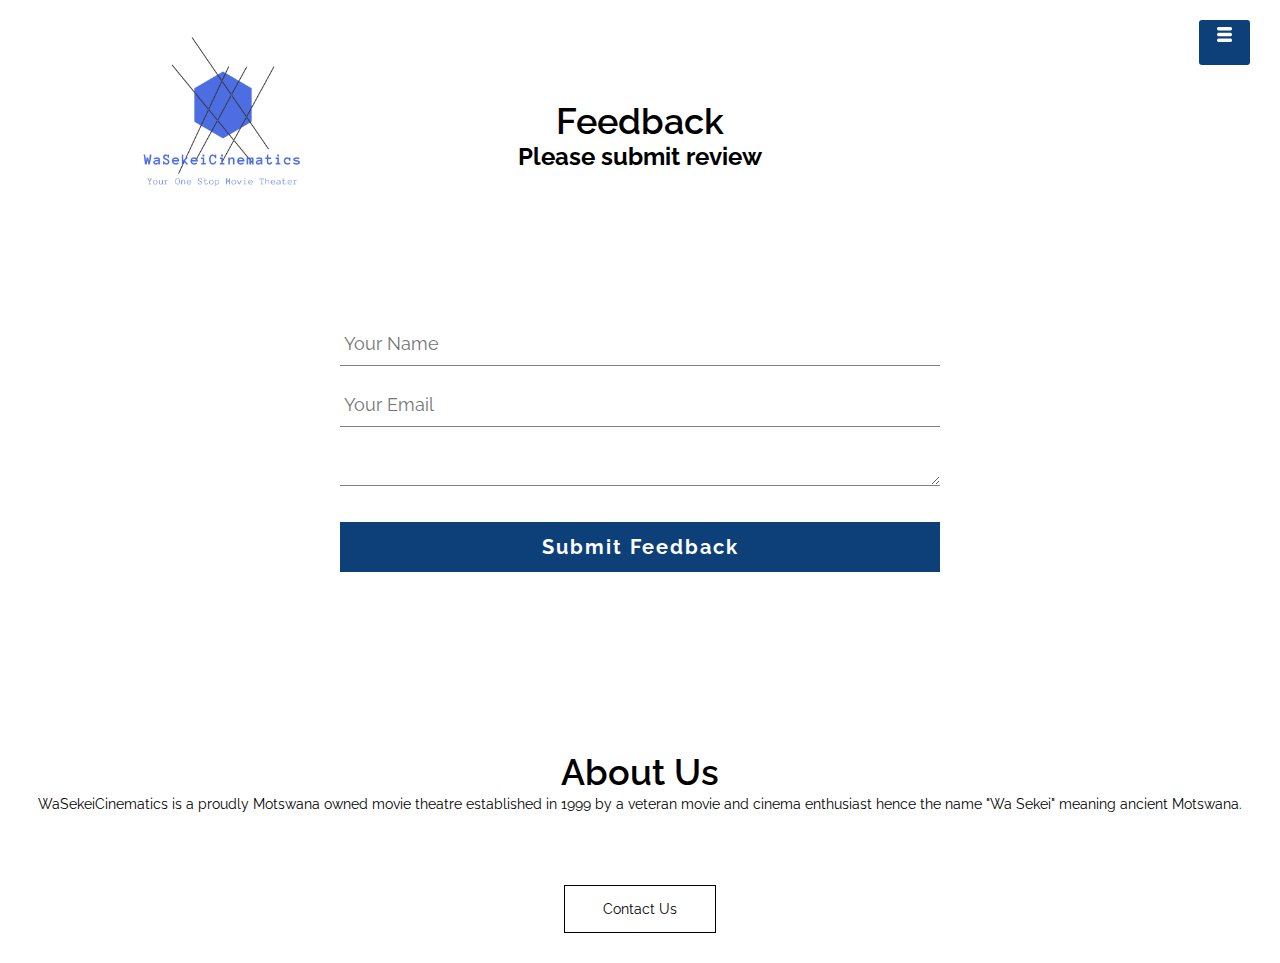
<file: feedback.html>
<html>
    <head>
        <title>Feedback</title>
        <link rel="stylesheet" href="style.css">
        <link href="https://fonts.googleapis.com/css2?family=Kaushan+Script&family=Oleo+Script+Swash+Caps&family=Poppins:ital,wght@1,100&family=Raleway:ital,wght@1,200&display=swap" rel="stylesheet">
        
    </head>

    <body>
        <doctype!html>

            <img src="images/new logo 2.png" class=logo >
            <div id="sideNav">
                <nav>
                   <ul>
                    <li><a href="index.html">Home</a></li>
                    <li><a href="now showing.html">Now Showing</a></li>
                    <li><a href="up coming.html">Upcoming</a></li>
                    <li><a href="categories.html">Categories</a></li>
                    <li><a href="contact us.html">Contact Us</a></li>
                    <li><a href="feedback.html">Feedback</a></li>
                   
                    </ul>   
                </nav> 
    
            </div>
            <div id="menu-btn">
                <img src="images/menu - Copy.png" id="menu">
            </div>
            <script>
                var menubtn = document.getElementById("menu-btn")
                var sideNav = document.getElementById("sideNav")
                var menu = document.getElementById("menu")
                
                sideNav.style.right="-250px";
    
                menubtn.onclick=function(){
                    if(sideNav.style.right=="-250px"){
                       sideNav.style.right = "0";
                       menu.src="images/close.png";
                }
                else {sideNav.style.right="-250px";
                menu.src="images/menu - Copy.png";
            }
        }
            </script>

          <div class="feedback-title">
              <h1>Feedback</h1>
              <h2>Please submit review</h2>

          </div>

          <div class="feedback-form">
              <form id="feedback-form" method="post" action="">
                  <input name="name" type="text" class="form-control" placeholder=" Your Name" required>
                  <br>
                  <input name="email" type="email" class="form-control" placeholder=" Your Email" required>
                  <br>

                  <textarea name="message" class="form-control" placeholder="Feedback" row="4" required>

                  </textarea><br>

                  <input type="Submit" class="form-control submit" value="Submit Feedback">




              </form>





          </div>




          </div>
            
            <footer class="footer">
                <h1>About Us</h1>
                <p1>WaSekeiCinematics is a proudly Motswana owned movie theatre established in 1999 by a veteran movie and cinema enthusiast hence the name "Wa Sekei" meaning ancient Motswana. </p>
            
                    <div class="contactUs-btn">
                        
                        <a href="contact us.html"><span></span> Contact Us</a>
                    
                </div> 
            
             
            
            
            
            </footer>   
            




        </doctype>
    </body>



</html>
</file>
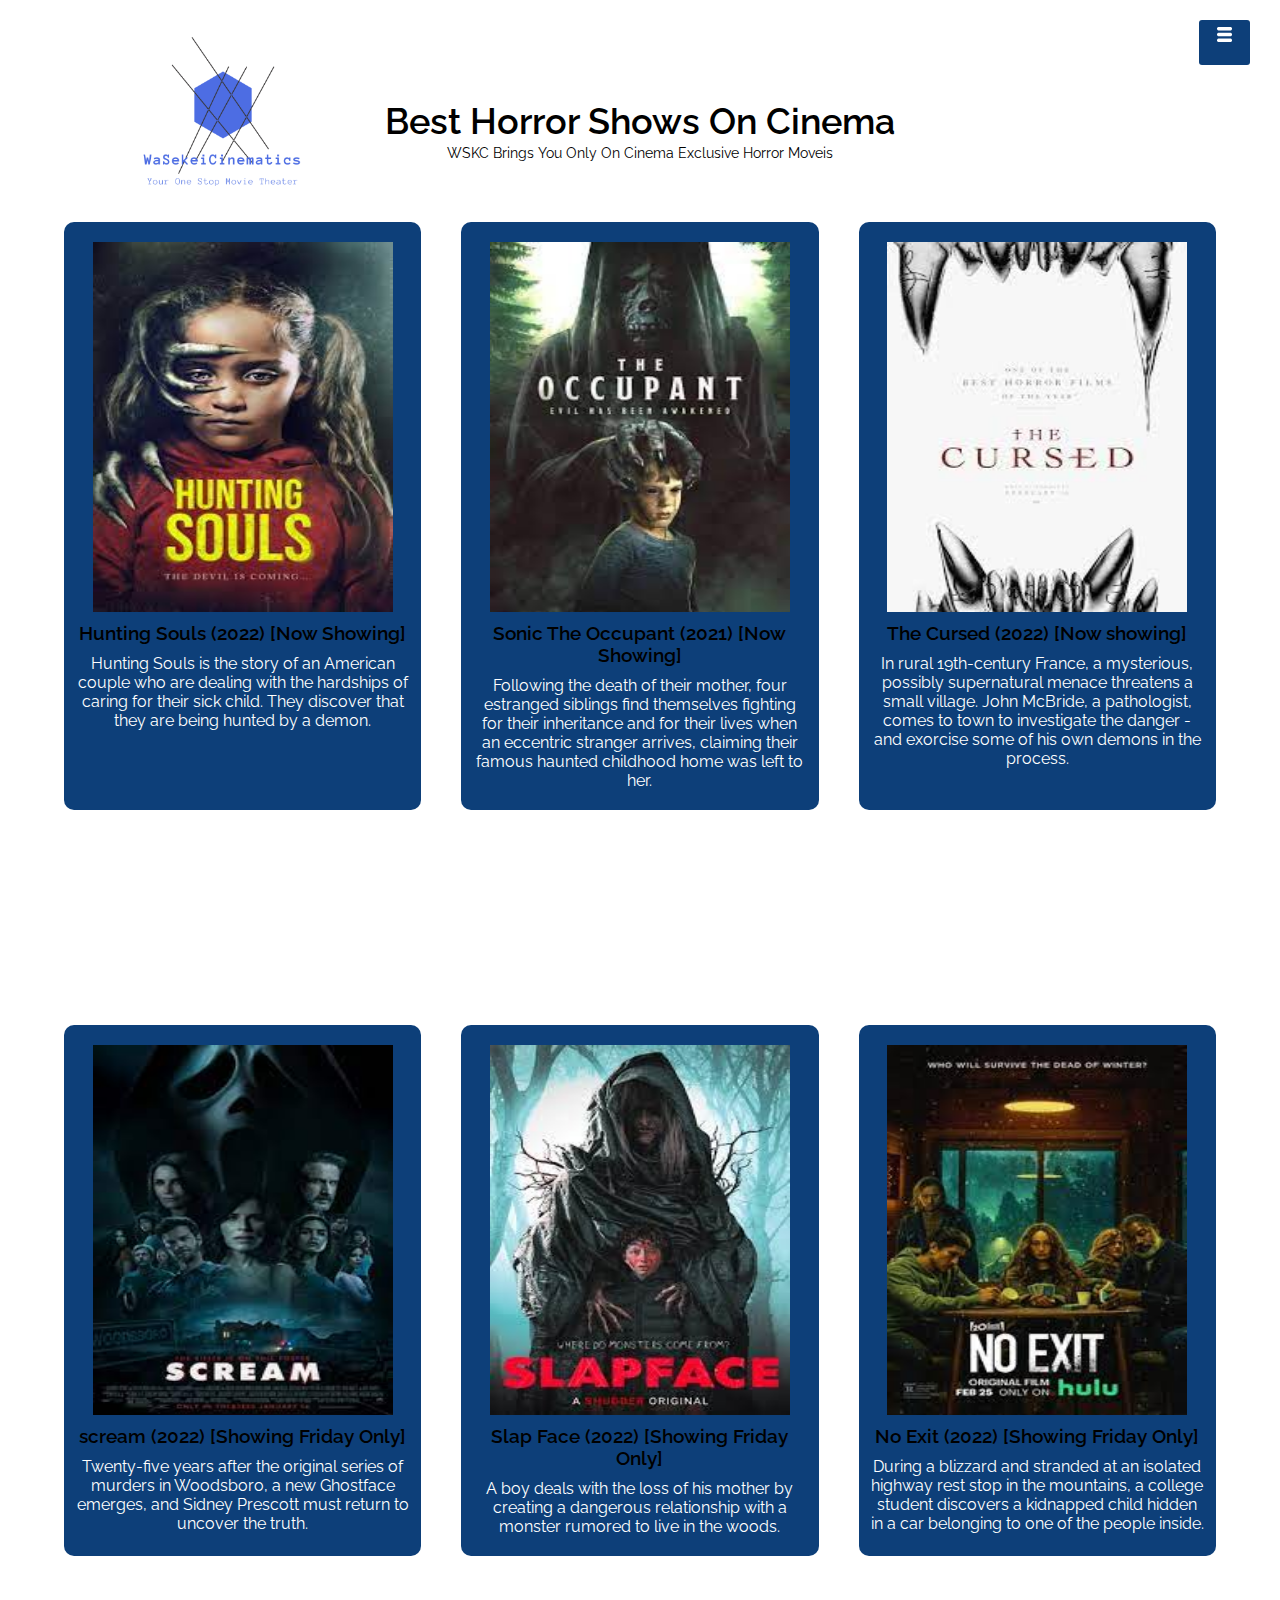
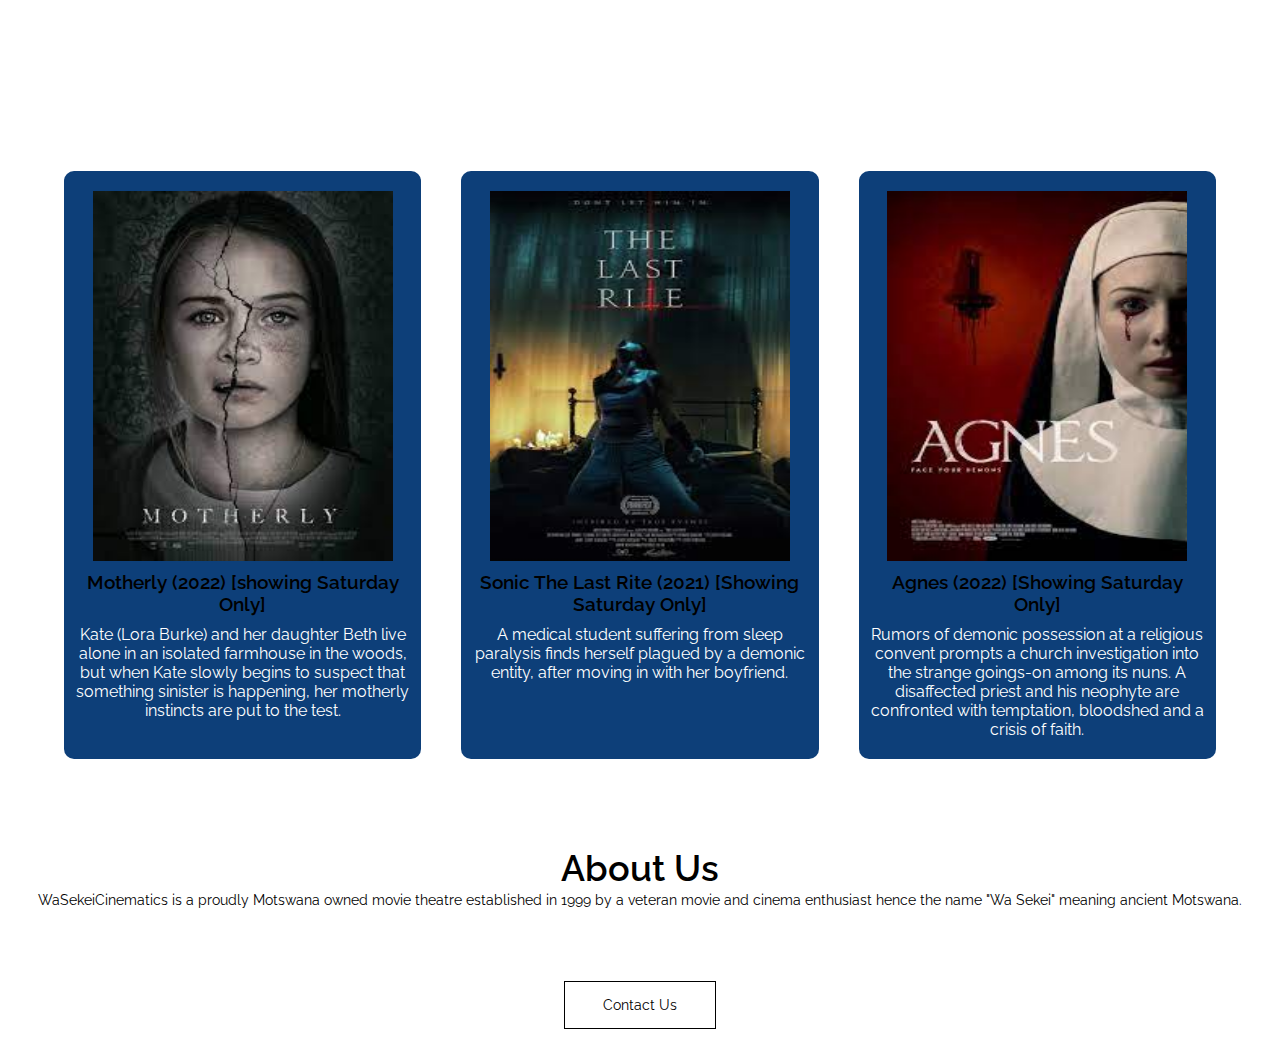
<file: horror.html>
<html>
    <head>
        <title>HorroMovies</title>
        <link rel="stylesheet" href="style.css">
        <link href="https://fonts.googleapis.com/css2?family=Kaushan+Script&family=Oleo+Script+Swash+Caps&family=Poppins:ital,wght@1,100&family=Raleway:ital,wght@1,200&display=swap" rel="stylesheet">
        
    </head>

    <body>
        <doctype!html>
            <img src="images/new logo 2.png" class=logo >

            <div id="sideNav">
                <nav>
                   <ul>
                    <li><a href="index.html">Home</a></li>
                    <li><a href="now showing.html">Now Showing</a></li>
                    <li><a href="up coming.html">Upcoming</a></li>
                    <li><a href="categories.html">Categories</a></li>
                    <li><a href="contact us.html">Contact Us</a></li>
                    <li><a href="feedback.html">Feedback</a></li>
                   
                    </ul>   
                </nav> 
    
            </div>
            <div id="menu-btn">
                <img src="images/menu - Copy.png" id="menu">
            </div>
            <script>
                var menubtn = document.getElementById("menu-btn")
                var sideNav = document.getElementById("sideNav")
                var menu = document.getElementById("menu")
                
                sideNav.style.right="-250px";
    
                menubtn.onclick=function(){
                    if(sideNav.style.right=="-250px"){
                       sideNav.style.right = "0";
                       menu.src="images/close.png";
                }
                else {sideNav.style.right="-250px";
                menu.src="images/menu - Copy.png";
            }
        }
            </script>


            <section class="Movies">
                <h1> Best Horror Shows On Cinema </h1>
            <p1>WSKC Brings You Only On Cinema Exclusive Horror Moveis</p1>
            
            <div class="row">
            <div class="course-col">
                <img src="images/hunting.jpg" class="morbiusimg">
               <h3>Hunting Souls (2022) [Now Showing]</h3>
              <p>Hunting Souls is the story of an American couple who are dealing with the hardships of caring for their sick child. They discover that they are being hunted by a demon. </p>
            
            
                </div>
                <div class="course-col">
                    <img src="images/occupant.jpg" class="sonicimg">
                    <h3>Sonic The Occupant (2021) [Now Showing]</h3>
                 <p> Following the death of their mother, four estranged siblings find themselves fighting for their inheritance and for their lives when an eccentric stranger arrives, claiming their famous haunted childhood home was left to her.</p>
                     </div>
                     <div class="course-col">
                        <img src="images/cursed.jpg" class="memoryimg">
                        <h3>The Cursed (2022) [Now showing]</h3>
                      <p>In rural 19th-century France, a mysterious, possibly supernatural menace threatens a small village. John McBride, a pathologist, comes to town to investigate the danger - and exorcise some of his own demons in the process. </p>
                     </div>
            
            </div>
            
            </section>
            <section class="Movies">
               
            <div class="row">
            <div class="course-col">
                <img src="images/scream.jpg" class="morbiusimg">
               <h3>scream (2022) [Showing Friday Only]</h3>
              <p> Twenty-five years after the original series of murders in Woodsboro, a new Ghostface emerges, and Sidney Prescott must return to uncover the truth.</p>
            
            
                </div>
                <div class="course-col">
                    <img src="images/slap.jpg" class="sonicimg">
                    <h3>Slap Face (2022) [Showing Friday Only]</h3>
                   <p>A boy deals with the loss of his mother by creating a dangerous relationship with a monster rumored to live in the woods. </p>
                     </div>
                     <div class="course-col">
                        <img src="images/no exit.jpg" class="memoryimg">
                        <h3>No Exit (2022) [Showing Friday Only]</h3>
                      <p>During a blizzard and stranded at an isolated highway rest stop in the mountains, a college student discovers a kidnapped child hidden in a car belonging to one of the people inside. </p>
                     </div>
            
            </div>
            
            </section>
            <section class="Movies">
               
            <div class="row">
            <div class="course-col">
                <img src="images/motherly.jpg" class="morbiusimg">
               <h3>Motherly (2022) [showing Saturday Only]</h3>
               <p>Kate (Lora Burke) and her daughter Beth live alone in an isolated farmhouse in the woods, but when Kate slowly begins to suspect that something sinister is happening, her motherly instincts are put to the test. </p>
            
            
                </div>
                <div class="course-col">
                    <img src="images/lastrite.jpg" class="sonicimg">
                    <h3>Sonic The Last Rite (2021) [Showing Saturday Only]</h3>
                    <p>A medical student suffering from sleep paralysis finds herself plagued by a demonic entity, after moving in with her boyfriend. </p>
                     </div>
                     <div class="course-col">
                        <img src="images/agnes.jpg" class="memoryimg">
                        <h3>Agnes (2022) [Showing Saturday Only]</h3>
                       <p>Rumors of demonic possession at a religious convent prompts a church investigation into the strange goings-on among its nuns. A disaffected priest and his neophyte are confronted with temptation, bloodshed and a crisis of faith. </p>
                     </div>
            
            </div>
            
            </section>
            
            <footer class="footer">
                <h1>About Us</h1>
                <p1>WaSekeiCinematics is a proudly Motswana owned movie theatre established in 1999 by a veteran movie and cinema enthusiast hence the name "Wa Sekei" meaning ancient Motswana. </p>
            
                    <div class="contactUs-btn">
                        
                        <a href="contact us.html"><span></span> Contact Us</a>
                    
                </div> 
            
             
            
            
            
            </footer>
            




        </doctype>
    </body>



</html>
</file>
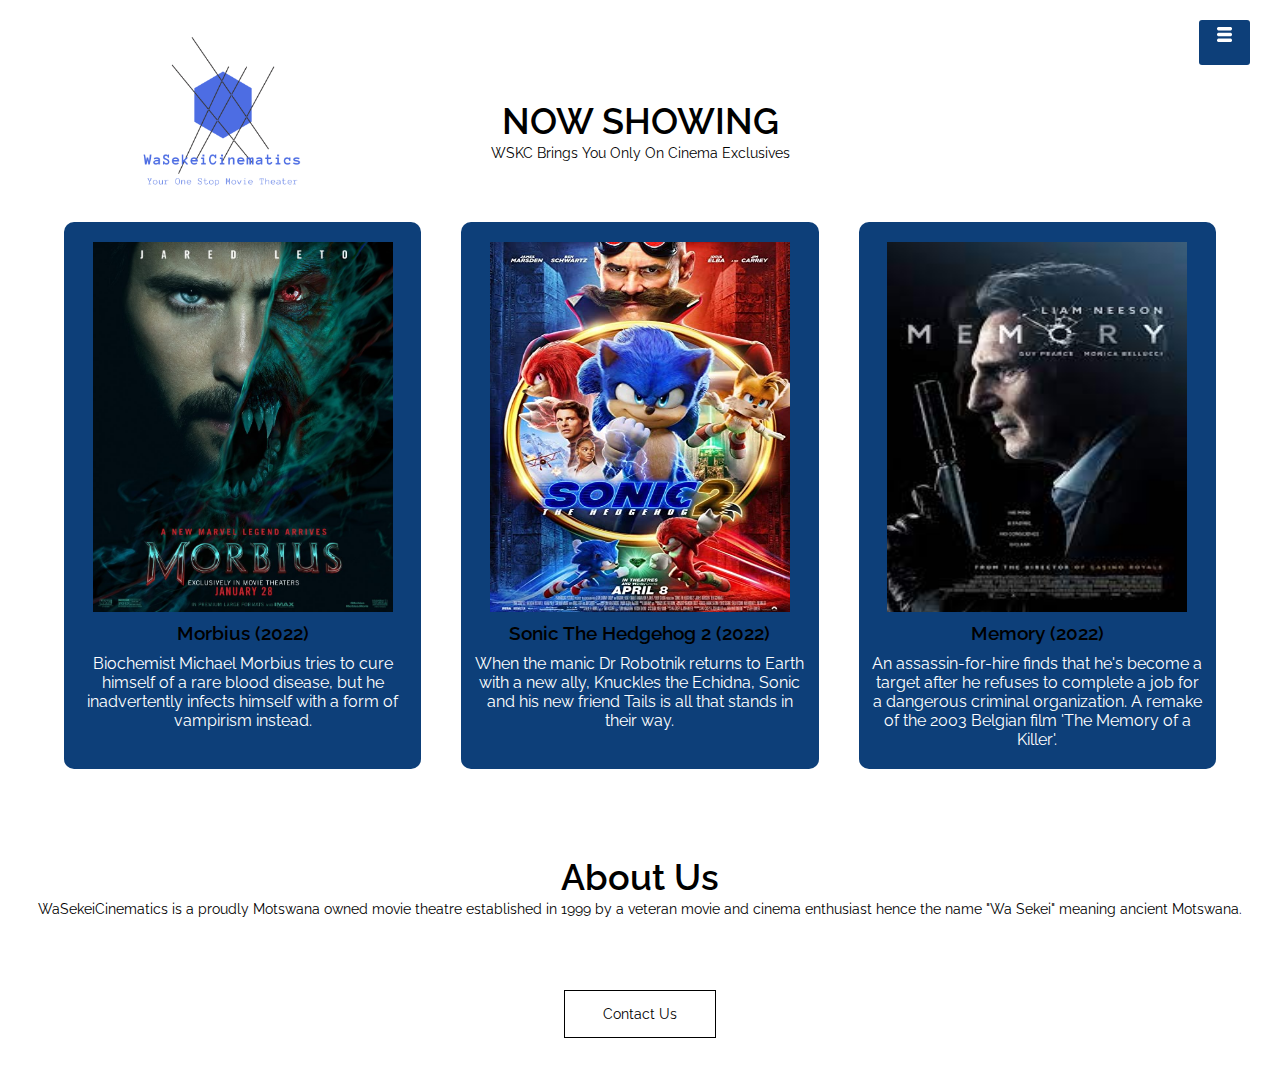
<file: now showing.html>
<html>
    <head>
        <title>HorroMovies</title>
        <link rel="stylesheet" href="style.css">
        <link href="https://fonts.googleapis.com/css2?family=Kaushan+Script&family=Oleo+Script+Swash+Caps&family=Poppins:ital,wght@1,100&family=Raleway:ital,wght@1,200&display=swap" rel="stylesheet">
        
    </head>

    <body>
        <doctype!html>

            <img src="images/new logo 2.png" class=logo >
            <div id="sideNav">
                <nav>
                   <ul>
                    <li><a href="index.html">Home</a></li>
                    <li><a href="now showing.html">Now Showing</a></li>
                    <li><a href="up coming.html">Upcoming</a></li>
                    <li><a href="categories.html">Categories</a></li>
                    <li><a href="contact us.html">Contact Us</a></li>
                    <li><a href="feedback.html">Feedback</a></li>
                   
                    </ul>   
                </nav> 
    
            </div>
            <div id="menu-btn">
                <img src="images/menu - Copy.png" id="menu">
            </div>
            <script>
                var menubtn = document.getElementById("menu-btn")
                var sideNav = document.getElementById("sideNav")
                var menu = document.getElementById("menu")
                
                sideNav.style.right="-250px";
    
                menubtn.onclick=function(){
                    if(sideNav.style.right=="-250px"){
                       sideNav.style.right = "0";
                       menu.src="images/close.png";
                }
                else {sideNav.style.right="-250px";
                menu.src="images/menu - Copy.png";
            }
        }
            </script>

            <section class="Movies">
                <h1> NOW SHOWING </h1>
            <p1>WSKC Brings You Only On Cinema Exclusives</p1>
            
            <div class="row">
            <div class="course-col">
                <img src="images/Mobius-poster-819x1024.jpg" class="morbiusimg">
               <h3>Morbius (2022)</h3>
               <p>Biochemist Michael Morbius tries to cure himself of a rare blood disease, but he inadvertently infects himself with a form of vampirism instead.
            
            
            
                </div>
                <div class="course-col">
                    <img src="images/Sonic.jpg" class="sonicimg">
                    <h3>Sonic The Hedgehog 2 (2022)</h3>
                    <p>When the manic Dr Robotnik returns to Earth with a new ally, Knuckles the Echidna, Sonic and his new friend Tails is all that stands in their way.
             
                     </div>
                     <div class="course-col">
                        <img src="images/Memory.jpg" class="memoryimg">
                        <h3>Memory (2022)</h3>
                       <p>An assassin-for-hire finds that he's become a target after he refuses to complete a job for a dangerous criminal organization. A remake of the 2003 Belgian film 'The Memory of a Killer'.
            
                     </div>
            
            </div>
            
            </section>
            
            <footer class="footer">
                <h1>About Us</h1>
                <p1>WaSekeiCinematics is a proudly Motswana owned movie theatre established in 1999 by a veteran movie and cinema enthusiast hence the name "Wa Sekei" meaning ancient Motswana. </p>
            
                    <div class="contactUs-btn">
                        
                        <a href="contact us.html"><span></span> Contact Us</a>
                    
                </div> 
            
             
            
            
            
            </footer>   
            




        </doctype>
    </body>



</html>
</file>
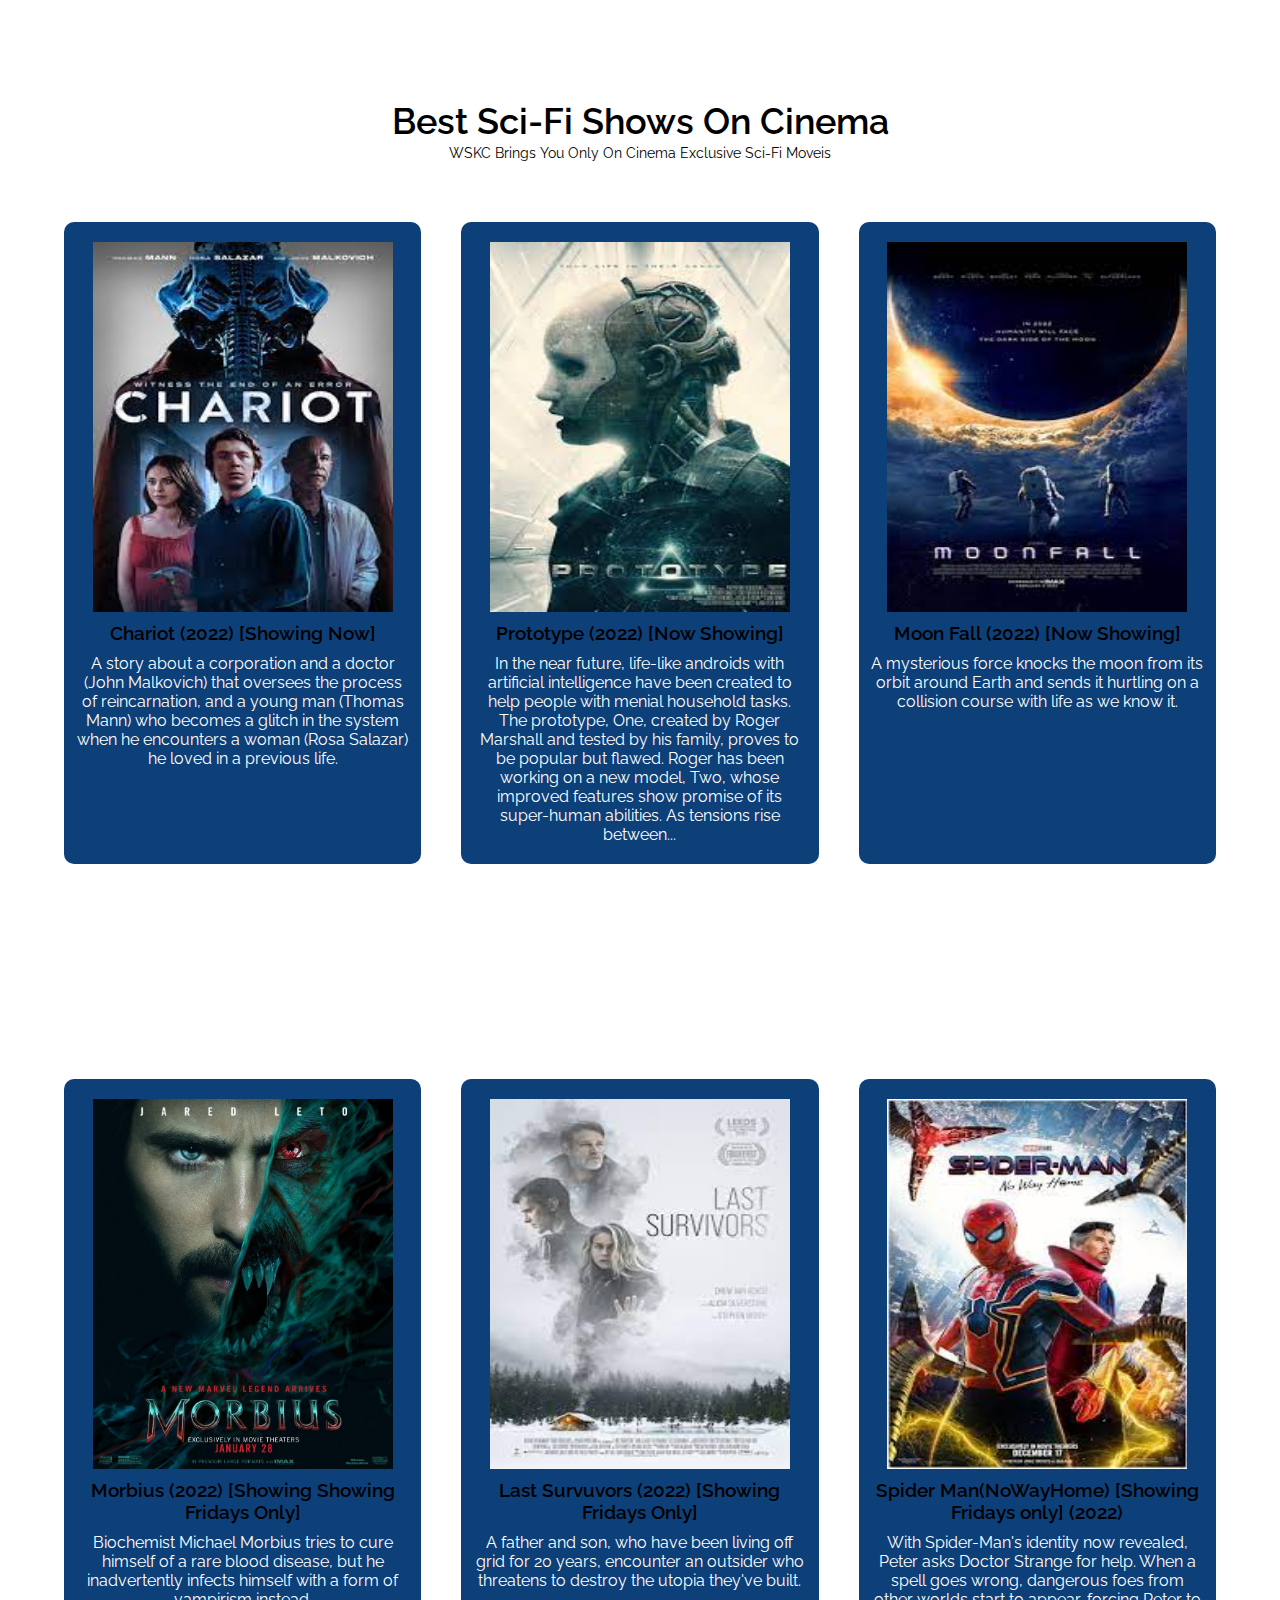
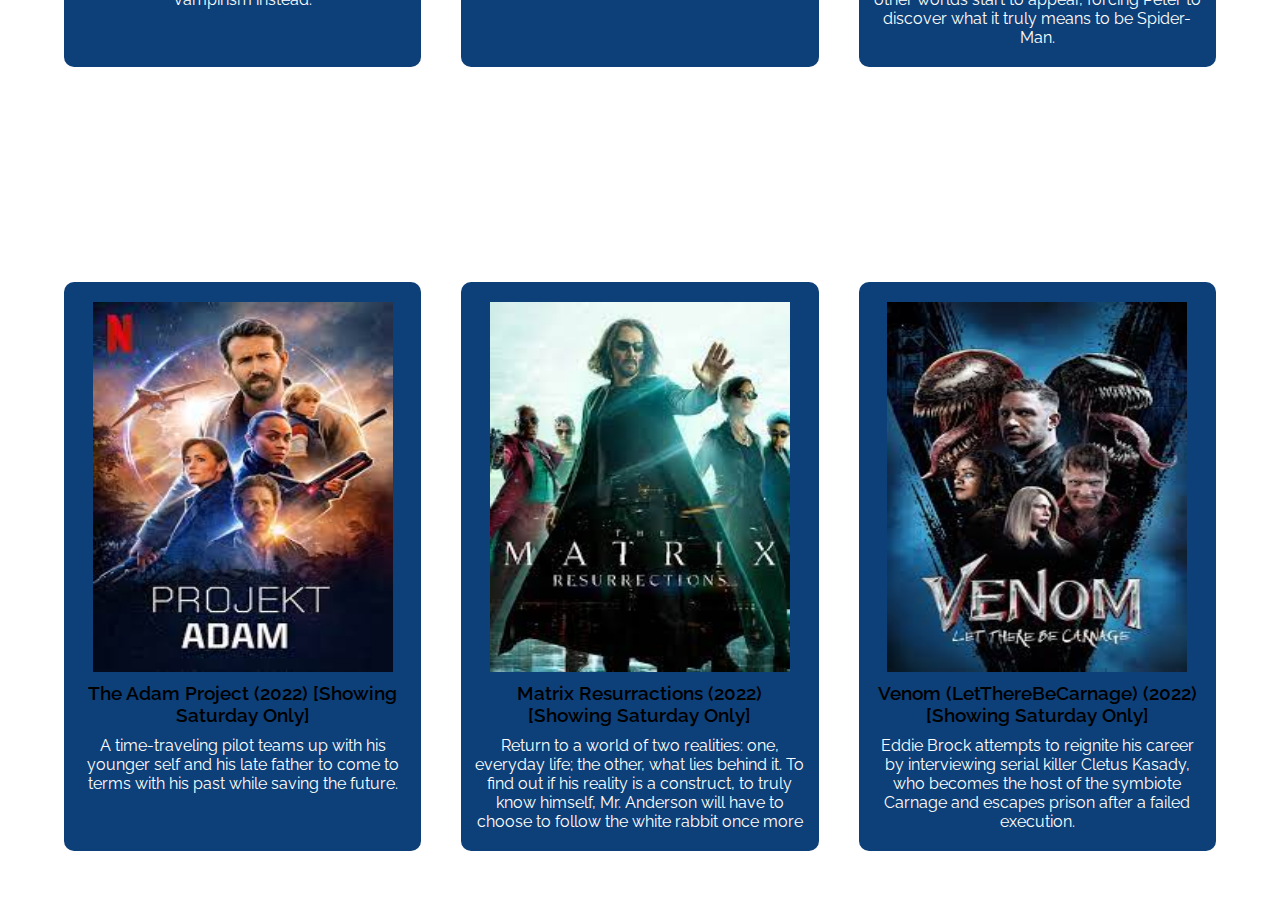
<file: Sci-Fi.html>
<html>
    <head>
        <title>Sci-FiMovies</title>
        <link rel="stylesheet" href="style.css">
        <link href="https://fonts.googleapis.com/css2?family=Kaushan+Script&family=Oleo+Script+Swash+Caps&family=Poppins:ital,wght@1,100&family=Raleway:ital,wght@1,200&display=swap" rel="stylesheet">
        
    </head>

    <body>
        <doctype!html>
            <section class="Movies">
                <h1> Best Sci-Fi Shows On Cinema </h1>
            <p1>WSKC Brings You Only On Cinema Exclusive Sci-Fi Moveis</p1>
            
            <div class="row">
            <div class="course-col">
                <img src="images/chariot.jpg" class="morbiusimg">
               <h3>Chariot (2022) [Showing Now] </h3>
              <P>A story about a corporation and a doctor (John Malkovich) that oversees the process of reincarnation, and a young man (Thomas Mann) who becomes a glitch in the system when he encounters a woman (Rosa Salazar) he loved in a previous life. </P>
            
            
                </div>
                <div class="course-col">
                    <img src="images/Prototype.jpg" class="sonicimg">
                    <h3>Prototype (2022) [Now Showing]</h3>
                   <p>In the near future, life-like androids with artificial intelligence have been created to help people with menial household tasks. The prototype, One, created by Roger Marshall and tested by his family, proves to be popular but flawed. Roger has been working on a new model, Two, whose improved features show promise of its super-human abilities. As tensions rise between... </p>
                     </div>
                     <div class="course-col">
                        <img src="images/moonfall.jpg" class="memoryimg">
                        <h3>Moon Fall (2022) [Now Showing]</h3>
                       <p>A mysterious force knocks the moon from its orbit around Earth and sends it hurtling on a collision course with life as we know it. </p>
                     </div>
            
            </div>
            
            </section>
            <section class="Movies">
               
            <div class="row">
            <div class="course-col">
                <img src="images/Mobius-poster-819x1024.jpg" class="morbiusimg">
               <h3>Morbius (2022) [Showing Showing Fridays Only]</h3>
               <p>Biochemist Michael Morbius tries to cure himself of a rare blood disease, but he inadvertently infects himself with a form of vampirism instead.
            
            
            
                </div>
                <div class="course-col">
                    <img src="images/Lastsurvivors.jpg" class="sonicimg">
                    <h3>Last Survuvors (2022) [Showing Fridays Only]</h3>
                   <p>A father and son, who have been living off grid for 20 years, encounter an outsider who threatens to destroy the utopia they've built. </p>
                     </div>
                     <div class="course-col">
                        <img src="images/noway.jpg" class="memoryimg">
                        <h3>Spider Man(NoWayHome) [Showing Fridays only] (2022)</h3>
                      <p>With Spider-Man's identity now revealed, Peter asks Doctor Strange for help. When a spell goes wrong, dangerous foes from other worlds start to appear, forcing Peter to discover what it truly means to be Spider-Man. </p>
                     </div>
            
            </div>
            
            </section>
            <section class="Movies">
               
            <div class="row">
            <div class="course-col">
                <img src="images/adam.jpg" class="morbiusimg">
               <h3>The Adam Project (2022) [Showing Saturday Only]</h3>
              <p>A time-traveling pilot teams up with his younger self and his late father to come to terms with his past while saving the future. </p>
            
            
                </div>
                <div class="course-col">
                    <img src="images/matrix.jpg" class="sonicimg">
                    <h3>Matrix Resurractions (2022) [Showing Saturday Only] </h3>
                   <p>Return to a world of two realities: one, everyday life; the other, what lies behind it. To find out if his reality is a construct, to truly know himself, Mr. Anderson will have to choose to follow the white rabbit once more </p>
                     </div>
                     <div class="course-col">
                        <img src="images/venom.jpg" class="memoryimg">
                        <h3>Venom (LetThereBeCarnage) (2022) [Showing Saturday Only] </h3>
                       <p>Eddie Brock attempts to reignite his career by interviewing serial killer Cletus Kasady, who becomes the host of the symbiote Carnage and escapes prison after a failed execution. </p>
                     </div>
            
            </div>
            
            </section>
            
            
            




        </doctype>
    </body>



</html>
</file>
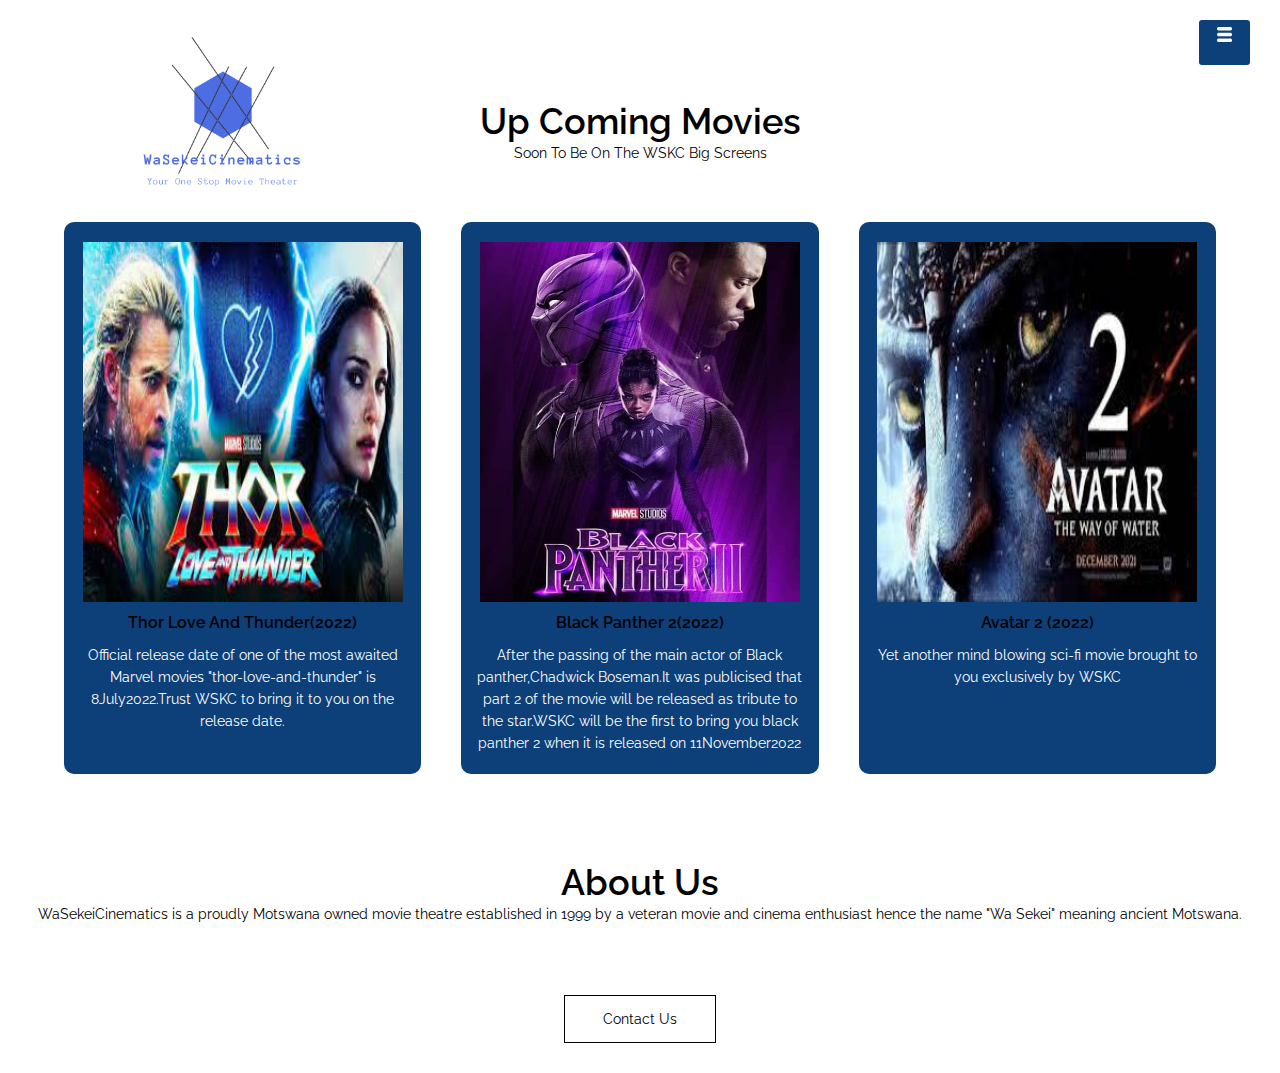
<file: up coming.html>
<html>
    <head>
        <title>HorroMovies</title>
        <link rel="stylesheet" href="style.css">
        <link href="https://fonts.googleapis.com/css2?family=Kaushan+Script&family=Oleo+Script+Swash+Caps&family=Poppins:ital,wght@1,100&family=Raleway:ital,wght@1,200&display=swap" rel="stylesheet">
        
    </head>

    <body>
        <doctype!html>
            <img src="images/new logo 2.png" class=logo>


            <div id="sideNav">
                <nav>
                   <ul>
                    <li><a href="index.html">Home</a></li>
                    <li><a href="now showing.html">Now Showing</a></li>
                    <li><a href="up coming.html">Upcoming</a></li>
                    <li><a href="categories.html">Categories</a></li>
                    <li><a href="contact us.html">Contact Us</a></li>
                    <li><a href="feedback.html">Feedback</a></li>
                   
                    </ul>   
                </nav> 
    
            </div>
            <div id="menu-btn">
                <img src="images/menu - Copy.png" id="menu">
            </div>
            <script>
                var menubtn = document.getElementById("menu-btn")
                var sideNav = document.getElementById("sideNav")
                var menu = document.getElementById("menu")
                
                sideNav.style.right="-250px";
    
                menubtn.onclick=function(){
                    if(sideNav.style.right=="-250px"){
                       sideNav.style.right = "0";
                       menu.src="images/close.png";
                }
                else {sideNav.style.right="-250px";
                menu.src="images/menu - Copy.png";
            }
        }
            </script>





            <section class="Up-Coming">
                <h1>Up Coming Movies</h1>
                <p1>Soon To Be On The WSKC Big Screens</p>
            
                    <div class="row">
                        <div class="course-col">
                            <img src="images/thor2.jpg" class="Thorimg">
                           <h3>Thor Love And Thunder(2022)</h3>
                          <p>Official release date of one of the most awaited Marvel movies "thor-love-and-thunder" is 8July2022.Trust WSKC to bring it to you on the release date.</p>
                        
                        
                            </div>
                            <div class="course-col">
                                <img src="images/blackpather2.jpg" class="blackpantherimg">
                                <h3>Black Panther 2(2022)</h3>
                               <p>After the  passing of the main actor of Black panther,Chadwick Boseman.It was publicised that part 2 of the movie will be released as tribute to the star.WSKC will be the first to bring you black panther 2 when it is released on 11November2022</p>
            
                                 </div>
                                 <div class="course-col">
                                    <img src="images/Avatar2.jpg" class="avatarimg">
                                    <h3>Avatar 2 (2022)</h3>
                                  <p>Yet another mind blowing sci-fi movie brought to you exclusively by WSKC </p>
                                 </div>
                        
            
            </section>
            
            <footer class="footer">
                <h1>About Us</h1>
                <p1>WaSekeiCinematics is a proudly Motswana owned movie theatre established in 1999 by a veteran movie and cinema enthusiast hence the name "Wa Sekei" meaning ancient Motswana. </p>
            
                    <div class="contactUs-btn">
                        
                        <a href="contact us.html"><span></span> Contact Us</a>
                    
                </div> 
            
             
            
            
            
            </footer> 




        </doctype>
    </body>



</html>
</file>
<file: style.css>
*{
    margin: 0;
    padding: 0;
    font-family: 'Raleway', sans-serif;
}
#banner{
    background:url(images/background4.jpg);
    background-size: cover;
    background-position: center;
    height: 100vh;
}
.logo{
    width: 190px;
    position: absolute;
    top: 4%;
    left: 10%;
}
.banner-text{
    text-align: center;
    color: rgb(255, 255, 255);
    padding-top: 180px;


}
.banner-text h1{
    font-size: 110px;
    font-family: 'Oleo Script Swash Caps', cursive;
}
.banner-text p{
    font-size: 30px;
    font-style: italic;
    color: rgb(255, 255, 255);

}
.banner-btn{
    margin: 70px auto 0;
}
.banner-btn a{
    width: 150px;
    text-decoration: none;
    display: inline-block;
    margin: 0 10px;
    padding:12px 0;
    color: #fff;
    border: .5px solid #fff;
    position: relative;
    z-index: 1; 
    transition:color 0.5s;
}  
.banner-btn a span{
    width: 0;
    height: 100%;
    position: absolute;
    top: 0;
    left: 0;
    background: #f44336;
    z-index: -1;
    transition: 0.5s;
}
.banner-btn a:hover span {
    width: 100%;
}
.banner-btn a:hover{
    color: rgb(0, 0, 0);
}
#sideNav{
    width: 140px;
    height: 100vh;
    position: fixed;
    right: -200px;
    top: 0;
    background: #0d3f79;
    z-index: 2;
    transition: 0.5s;
}
nav ul li{
    list-style: none;
    margin: 50px 20px;
}
nav ul li a{
    text-decoration: none;
    color: #fff;
    float: center;
}  
nav ul li::after {
    content: "";
    width: 0%;
    height: 2px;
    background: #f44336;
    display: block;
    margin: auto;
    transition: 0.5s;
}
nav ul li:hover::after{
    width: 100%;


}


#menu-btn{
    width:4%;
    height:5%;
    background:#0d3f79;
    text-align: center;
    position: fixed;
    right: 30px;
    top: 20px;
    border-radius: 3px;
    z-index: 3;
    cursor: pointer;
}
#menu-btn img{
    width: 15px;
    margin-top: 7px;
}

/*------Movies------*/
.Movies{

width: 90%;
margin: auto;
text-align: center;
padding-top: 100px;
}

h1{
    font-size: 36px;
    font-weight: 600;
}
p1{
    color:rgb(0, 0, 0);
    font-size: 14px;
    font-weight: 300px;
    line-height: 22px;

}

.row{
    margin-top: 5%;
    display: flex;
    justify-content: space-between;
}
.course-col{
    flex-basis: 31%;
    background: #0d3f79;
    border-radius: 10px;
    margin-bottom: 5%;
    padding: 20px 12px;
    box-sizing: border-box;
   
}
h3{
    text-align: center;
    font-weight: 600;
    margin: 10px 0;
    
}
p{
    color: #fff;
}

.morbiusimg{
    width: 300px;
    height:370px ;
}
.sonicimg{
    width: 300px;
    height: 370px;
}
.memoryimg{
    width: 300px;
    height: 370px;
}

@media(max-width:700px){
    .row{
        flex-direction: column;

    }
    
}
/*------Up Coming-----*/
.Up-Coming{
width: 90%;
margin: auto;
text-align:center;
padding-top:100px;
}

.Thorimg{
    width: 320px;
    height:360px ;
}
.blackpantherimg{
    width: 320px;
    height: 360px;
}
.avatarimg{
    width: 320px;
    height: 360px;
}

/*-----categories-----*/

.Categories{
    width: 90%;
    margin: auto;
    text-align:center;
    padding-top:100px;

}
.nav-links{
flex: 1;
text-align:center;
}
.nav-links ul li{

list-style: none;
display: inline-block;
padding: 8px 12px;
position: relative;
}

.nav-links ul li a {

    color: #0d3f79;
    text-decoration: none;
    font-size: 30px;

}
.nav-links ul li::after{
content: "";
width: 0%;
height: 2px;
background:#f44336;
display: block;
margin: auto;
transition: 0.5s;
}

.nav-links ul li:hover::after{
width: 100%;

}
.slider{
width: 400px;
height: 200px;
overflow: hidden;
margin: auto;


}

figure{
position:relative;
left: 0;
width: 400%;
animation: 10s slide infinite;

}

.slide{

    position: relative;
    width: 25%;
    float: left;

}

.slide img{
    width: 100%;
    height: 200px;
}

@keyframes slide{

    0%{
        left: 0;
    }
    5%{
        left: 0;
    }
    15%{
        left: -100%;
    }
    25%{
        left:-100%;
    }
    35%{
        left: -200%;
    }
    45%{
        left: -300%;
    }
    55%{
        left: -300%;
    }
    65%{
        left:-200% ;
    }
    75%{
        left: -200%;
    }
    85%{
        left: -100%;
    }
    95%{
        left: -100%;
    }
    105%{
        left: 0;
    }
    115%{
        left: 0;
    }

}

.contactus{
    
    width: 90%;
    height: 50%;
    margin: auto;
    text-align:center;
    padding-top:100px;
    }

    .contactUs-btn{
        margin: 70px auto 0;
    }
    .contactUs-btn a{
        width: 150px;
        text-decoration: none;
        display: inline-block;
        margin: 0 10px;
        padding:12px 0;
        color: rgb(0, 0, 0);
        border: .5px solid rgb(0, 0, 0);
        position: relative;
        z-index: 1; 
        transition:color 0.5s;
    }
    .contactUs-btn a span{
        width: 0;
        height: 100%;
        position: absolute;
        top: 0;
        left: 0;
        background: #f44336;
        z-index: -1;
        transition: 0.5s;
    }
    .contactUs-btn a:hover span {
        width: 100%;
    }
    .contactUs-btn a:hover{
        color: rgb(0, 0, 0);
    } 

    .footer{
    
        width: 100%;
        text-align:center;
        padding: 30px 0;
        }

.feedback-title{

    width: 90%;
    margin: auto;
    text-align:center;
    padding-top:100px;


}



.feedback-form{

    width: 90%;
    height: 50%;
    margin: auto;
    text-align:center;
    padding-top:100px;
}


form{
margin-top: 50px;
transition: all 4s ease-in-out;

}

.form-control{

    width: 600px;
    background: transparent;
    border: none;
    outline: none;
    border-bottom: 1px solid gray;
    color: #fff;
    font-size: 18px;
    margin-bottom: 16px;
}

input{

height: 45px;

}

form .submit{

background: #f44336;
border-color: transparent;
color: #fff;
font-size: 20px;
font-weight: bold;
letter-spacing: 2px;
height: 50px;
margin-top: 20px;

}

form .submit{

background-color: #0d3f79;
cursor: pointer;


}
</file>
